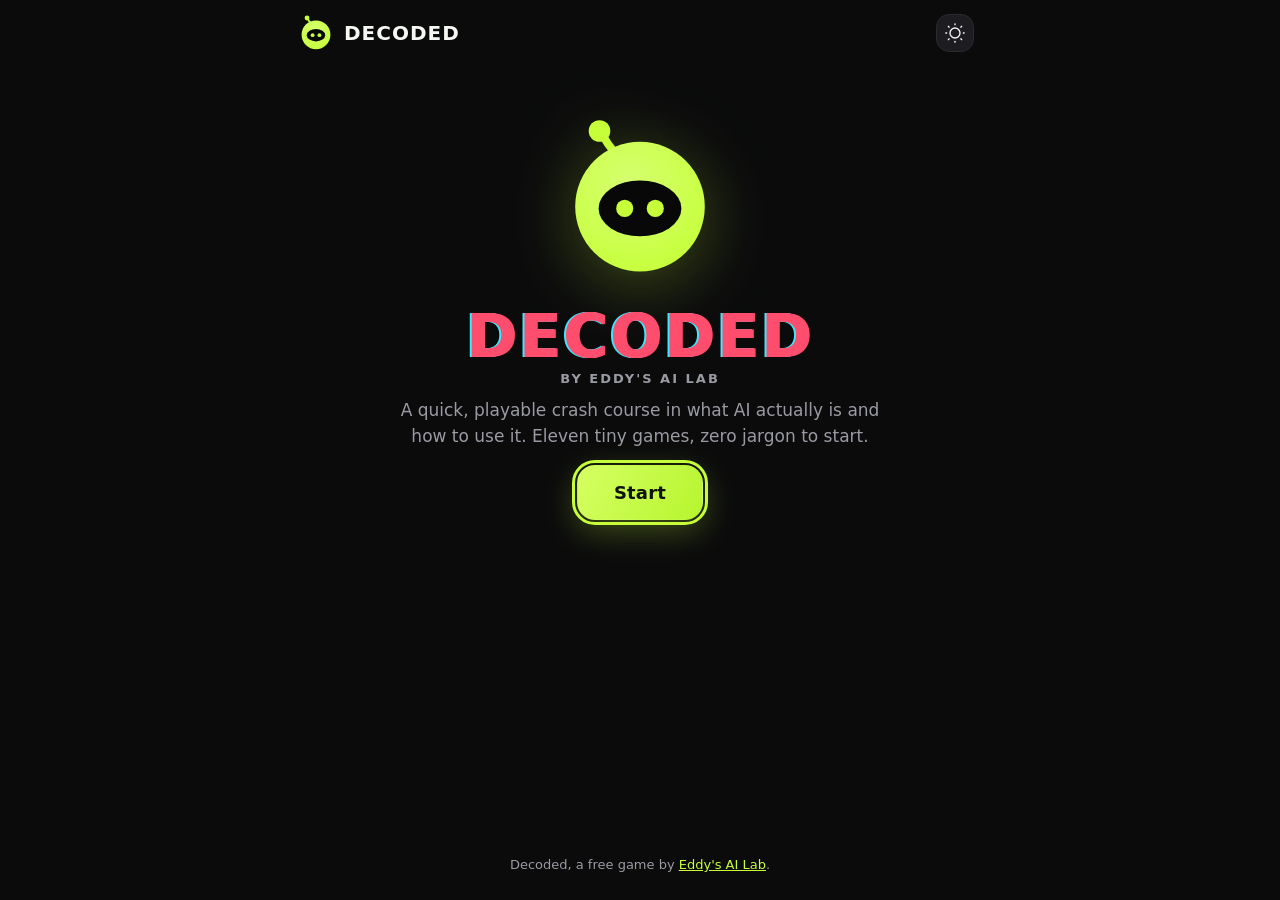
<file: index.html>
<!DOCTYPE html>
<html lang="en">
<head>
<meta charset="utf-8">
<title>Decoded, by Eddy's AI Lab</title>
<meta http-equiv="refresh" content="0; url=./decoded.html">
<link rel="canonical" href="./decoded.html">
</head>
<body>
<p>Loading Decoded. If it does not open, <a href="./decoded.html">tap here to play</a>.</p>
</body>
</html>
</file>
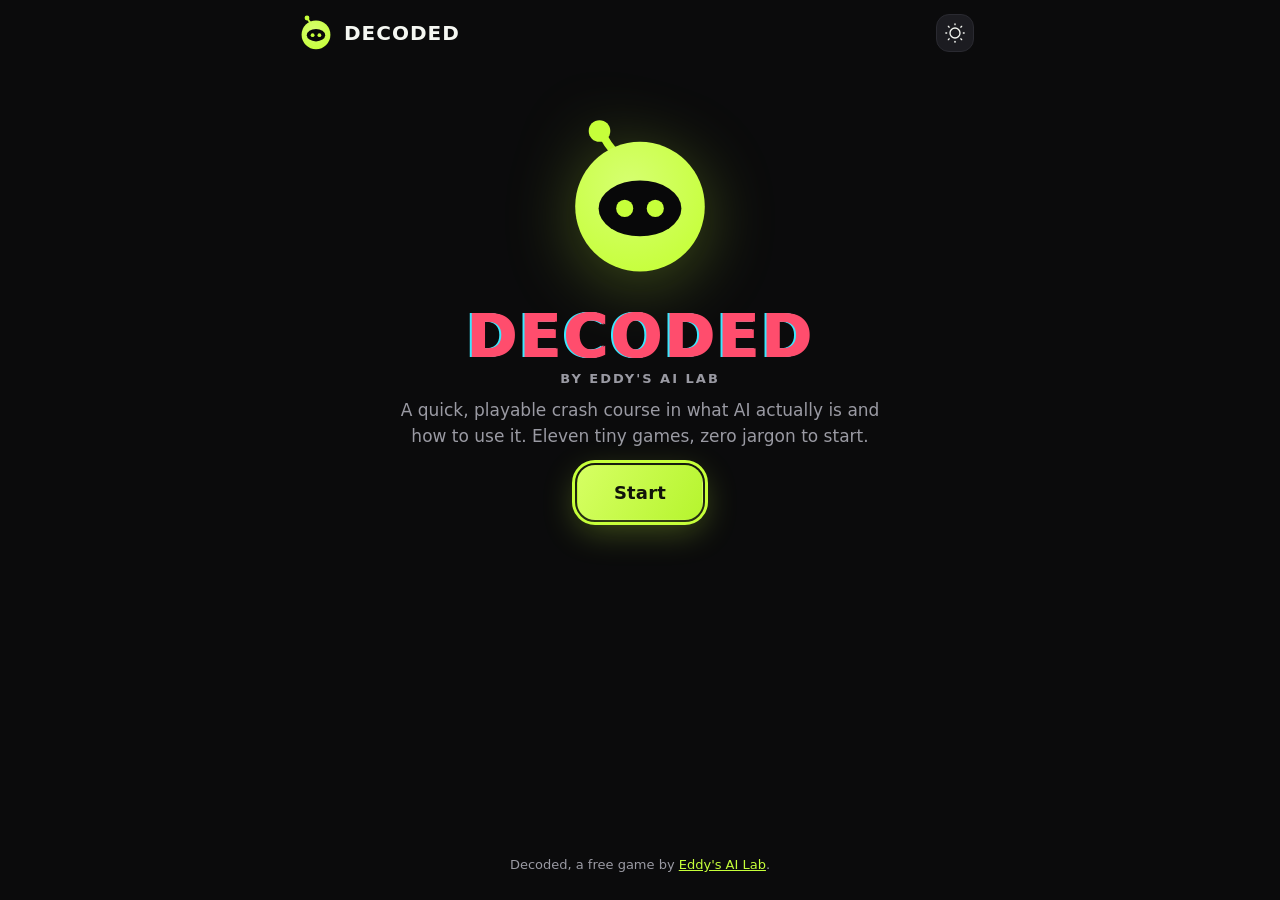
<file: decoded.html>
<!DOCTYPE html>
<html lang="en">
<head>
<meta charset="UTF-8" />
<meta name="viewport" content="width=device-width, initial-scale=1.0, viewport-fit=cover" />
<title>Decoded, by Eddy&#39;s AI Lab</title>
<meta name="description" content="Decoded is a free, playable crash course in AI. Eleven quick mini-games that teach a total beginner what AI is and how to use it. By Eddy&#39;s AI Lab." />
<meta name="theme-color" content="#0B0B0C" />
<!-- Standalone single-file build. Generated from the source in css/ and js/.
     Edit the source files, not this one. Rebuild with: npm run build (see README). -->
<style>
/* ============================================================================
   DECODED - STYLES
   ----------------------------------------------------------------------------
   Brand tokens live at the top in :root. Change those to rebrand the whole game.
   ============================================================================ */

:root {
  /* Brand colors */
  --bg: #0B0B0C;
  --panel: #141417;
  --panel-2: #1C1C21;
  --border: #2A2A31;
  --green: #C6FF3A;
  --green-dim: #8FBE1F;
  --cyan: #3AE8FF;
  --text: #F5F7F2;
  --muted: #9A9AA3;
  --red: #FF5C5C;
  --amber: #FFB13A;

  --radius: 16px;
  --radius-sm: 10px;
  --maxw: 720px;
  --font: "Inter", system-ui, -apple-system, "Segoe UI", Roboto, Helvetica, Arial, sans-serif;
}

* { box-sizing: border-box; }

html, body {
  margin: 0;
  padding: 0;
  background: var(--bg);
  color: var(--text);
  font-family: var(--font);
  -webkit-font-smoothing: antialiased;
  min-height: 100%;
}

body {
  display: flex;
  flex-direction: column;
  min-height: 100vh;
  overflow-x: hidden;
}

a { color: var(--green); }

/* ------------------------- Moving-code background ------------------------- */
#bg-code {
  position: fixed;
  inset: 0;
  z-index: 0;
  overflow: hidden;
  pointer-events: none;
}
.bg-line {
  position: absolute;
  bottom: -40px;
  color: var(--green);
  opacity: 0.05;
  font-family: "SFMono-Regular", Consolas, "Liberation Mono", Menlo, monospace;
  white-space: nowrap;
  animation-name: drift;
  animation-timing-function: linear;
  animation-iteration-count: infinite;
}
@keyframes drift {
  from { transform: translateY(0); }
  to   { transform: translateY(-115vh); }
}

/* -------------------------------- Layout --------------------------------- */
.topbar {
  position: relative;
  z-index: 5;
  display: flex;
  align-items: center;
  justify-content: space-between;
  gap: 12px;
  padding: 12px 16px;
  max-width: var(--maxw);
  margin: 0 auto;
  width: 100%;
}
.brandbar { display: flex; align-items: center; }
.brand {
  display: inline-flex;
  align-items: center;
  gap: 8px;
  text-decoration: none;
  color: var(--text);
}
.brand-mascot { display: inline-flex; width: 40px; }
.brand-word { font-weight: 800; letter-spacing: 1px; font-size: 20px; }

.hud { display: flex; align-items: center; gap: 8px; }
.hud-item {
  background: var(--panel-2);
  border: 1px solid var(--border);
  border-radius: 999px;
  padding: 5px 11px;
  font-size: 14px;
  font-weight: 700;
  white-space: nowrap;
}
.hud-item.flame { color: var(--amber); border-color: var(--amber); }

.screen {
  position: relative;
  z-index: 1;
  flex: 1;
  width: 100%;
  max-width: var(--maxw);
  margin: 0 auto;
  padding: 8px 16px 40px;
}

.sitefoot {
  position: relative;
  z-index: 1;
  text-align: center;
  color: var(--muted);
  font-size: 13px;
  padding: 20px 16px 28px;
}

/* ------------------------------- Buttons --------------------------------- */
.btn {
  display: inline-flex;
  align-items: center;
  justify-content: center;
  gap: 8px;
  border: 1px solid var(--border);
  background: var(--panel-2);
  color: var(--text);
  font-family: inherit;
  font-weight: 700;
  font-size: 16px;
  padding: 13px 20px;
  border-radius: var(--radius-sm);
  cursor: pointer;
  transition: transform .12s ease, background .15s ease, border-color .15s ease, box-shadow .15s ease;
}
.btn:hover { transform: translateY(-1px); }
.btn:active { transform: translateY(0); }
.btn.primary {
  background: var(--green);
  color: #10130A;
  border-color: var(--green);
  box-shadow: 0 6px 20px rgba(198, 255, 58, 0.18);
}
.btn.primary:hover { background: #d4ff5e; }
.btn.ghost { background: transparent; }
.btn.danger { background: transparent; color: var(--red); border-color: var(--red); }
.btn.big { font-size: 18px; padding: 15px 34px; margin-top: 8px; }
.btn:disabled { opacity: 0.45; cursor: not-allowed; transform: none; box-shadow: none; }

.link-btn {
  background: none;
  border: none;
  color: var(--muted);
  font-family: inherit;
  font-size: 15px;
  font-weight: 600;
  cursor: pointer;
  padding: 6px 4px;
  text-decoration: underline;
  text-underline-offset: 3px;
}
.link-btn:hover { color: var(--text); }

/* Focus visibility for keyboard users */
:focus-visible {
  outline: 3px solid var(--green);
  outline-offset: 2px;
  border-radius: 6px;
}

/* -------------------------------- Cards ---------------------------------- */
.card {
  background: var(--panel);
  border: 1px solid var(--border);
  border-radius: var(--radius);
  padding: 20px;
  margin: 14px 0;
}

.screen-center {
  text-align: center;
  display: flex;
  flex-direction: column;
  align-items: center;
  padding: 24px 8px 8px;
}
.screen-pad { padding-top: 8px; }
.screen-title { font-size: 26px; margin: 8px 0 4px; }
.screen-sub { color: var(--muted); margin: 0 0 18px; }
.lead { color: var(--muted); font-size: 17px; max-width: 30em; margin: 12px auto 8px; line-height: 1.5; }

/* ------------------------------- Mascot ---------------------------------- */
.dc-mascot { display: block; }
.hero-mascot { margin: 6px auto 2px; }
.wordmark { font-size: 52px; font-weight: 800; letter-spacing: 3px; margin: 6px 0 0; }
.wordmark-sub { color: var(--muted); font-weight: 700; letter-spacing: 2px; font-size: 13px; }

/* Glitch effect on the DECODED wordmark (landing screen). Two color-split
   copies flicker and shift over the base text, like a broken signal. */
.wordmark.glitch { position: relative; animation: glitch-jitter 3.2s steps(2) infinite; }
.wordmark.glitch::before,
.wordmark.glitch::after {
  content: attr(data-text);
  position: absolute;
  top: 0; left: 0; right: 0;
  text-align: center;
  letter-spacing: inherit;
  overflow: hidden;
  pointer-events: none;
}
.wordmark.glitch::before {
  color: var(--cyan);
  text-shadow: -2px 0 var(--cyan);
  animation: glitch-slice-1 2.6s infinite linear alternate-reverse;
}
.wordmark.glitch::after {
  color: #FF4D6D;
  text-shadow: 2px 0 #FF4D6D;
  animation: glitch-slice-2 3.4s infinite linear alternate-reverse;
}
@keyframes glitch-jitter {
  0%, 92%, 100% { transform: translate(0, 0); }
  93% { transform: translate(-2px, 1px); }
  95% { transform: translate(2px, -1px); }
  97% { transform: translate(-1px, 0); }
}
@keyframes glitch-slice-1 {
  0%   { clip-path: inset(0 0 82% 0); transform: translate(-3px, -1px); }
  15%  { clip-path: inset(38% 0 40% 0); transform: translate(3px, 1px); }
  30%  { clip-path: inset(70% 0 8% 0);  transform: translate(-2px, 0); }
  45%  { clip-path: inset(12% 0 68% 0); transform: translate(2px, -1px); }
  60%  { clip-path: inset(52% 0 30% 0); transform: translate(-3px, 1px); }
  75%  { clip-path: inset(24% 0 60% 0); transform: translate(1px, 0); }
  100% { clip-path: inset(80% 0 4% 0);  transform: translate(-2px, 1px); }
}
@keyframes glitch-slice-2 {
  0%   { clip-path: inset(66% 0 12% 0); transform: translate(3px, 1px); }
  15%  { clip-path: inset(18% 0 62% 0); transform: translate(-3px, -1px); }
  30%  { clip-path: inset(46% 0 34% 0); transform: translate(2px, 1px); }
  45%  { clip-path: inset(80% 0 6% 0);  transform: translate(-2px, 0); }
  60%  { clip-path: inset(30% 0 54% 0); transform: translate(3px, -1px); }
  75%  { clip-path: inset(60% 0 22% 0); transform: translate(-1px, 1px); }
  100% { clip-path: inset(8% 0 78% 0);  transform: translate(2px, 0); }
}

/* Animations: bob (head), look (eyes shift), blink (eyes squash) */
.dc-bob { animation: bob 3.4s ease-in-out infinite; transform-box: view-box; transform-origin: center; }
.dc-eyes { animation: look 5s ease-in-out infinite; transform-box: view-box; transform-origin: center; }
.dc-eye { animation: blink 4.2s ease-in-out infinite; transform-box: fill-box; transform-origin: center; }
@keyframes bob {
  0%, 100% { transform: translateY(0); }
  50% { transform: translateY(-6px); }
}
@keyframes look {
  0%, 18% { transform: translate(0, 0); }
  25%, 38% { transform: translate(5px, -2px); }
  45%, 58% { transform: translate(-5px, 1px); }
  65%, 78% { transform: translate(0, 3px); }
  85%, 100% { transform: translate(0, 0); }
}
@keyframes blink {
  0%, 92%, 100% { transform: scaleY(1); }
  95% { transform: scaleY(0.12); }
}

/* ---------------------------- Guide picker ------------------------------- */
.guide-cards {
  display: grid;
  grid-template-columns: 1fr 1fr;
  gap: 14px;
  margin-bottom: 20px;
}
.guide-card {
  background: var(--panel);
  border: 2px solid var(--border);
  border-radius: var(--radius);
  padding: 18px 14px;
  cursor: pointer;
  text-align: center;
  color: var(--text);
  font-family: inherit;
  transition: border-color .15s ease, transform .12s ease, background .15s ease;
}
.guide-card:hover { transform: translateY(-2px); }
.guide-card.selected { border-color: var(--green); background: var(--panel-2); }
.guide-mascot { min-height: 140px; display: flex; align-items: center; justify-content: center; }
.guide-name { font-size: 22px; font-weight: 800; margin-top: 6px; }
.guide-pers { color: var(--muted); font-size: 14px; margin-top: 4px; line-height: 1.4; }

/* ------------------------------ Home map --------------------------------- */
.home-hero {
  display: flex;
  align-items: center;
  gap: 12px;
  background: var(--panel);
  border: 1px solid var(--border);
  border-radius: var(--radius);
  padding: 14px;
  margin: 8px 0 14px;
}
.hero-mascot.small { flex: 0 0 auto; width: 100px; }
.speech {
  position: relative;
  background: var(--panel-2);
  border: 1px solid var(--border);
  border-left: 3px solid var(--gc, var(--green));
  border-radius: 12px;
  padding: 12px 14px;
  font-size: 15px;
  line-height: 1.45;
}

.xp-panel { background: var(--panel); border: 1px solid var(--border); border-radius: var(--radius); padding: 14px; }
.xp-top { display: flex; align-items: center; justify-content: space-between; margin-bottom: 10px; gap: 8px; }
.rank-pill {
  background: var(--panel-2);
  border: 1px solid var(--gc, var(--green));
  color: var(--gc, var(--green));
  border-radius: 999px;
  padding: 4px 12px;
  font-weight: 800;
  font-size: 14px;
  letter-spacing: 0.5px;
}
.xp-score { color: var(--muted); font-size: 14px; font-weight: 700; }

.meter-track { background: var(--panel-2); border: 1px solid var(--border); border-radius: 999px; height: 14px; overflow: hidden; }
.meter-fill {
  display: block;
  height: 100%;
  background: linear-gradient(90deg, var(--green-dim), var(--green));
  border-radius: 999px;
  transition: width .6s cubic-bezier(.2,.8,.2,1);
}

.home-bar { display: flex; align-items: center; justify-content: space-between; gap: 10px; margin: 14px 0; }

.chapter-title { font-size: 14px; letter-spacing: 1px; text-transform: uppercase; color: var(--muted); margin: 20px 0 8px; }
.level-list { display: flex; flex-direction: column; gap: 10px; }
.level-row {
  display: flex;
  align-items: center;
  gap: 12px;
  width: 100%;
  text-align: left;
  background: var(--panel);
  border: 1px solid var(--border);
  border-radius: var(--radius-sm);
  padding: 12px 14px;
  color: var(--text);
  font-family: inherit;
  cursor: pointer;
  transition: transform .12s ease, border-color .15s ease, background .15s ease;
}
.level-row.open:hover { transform: translateY(-2px); border-color: var(--green); }
.level-row.locked { opacity: 0.5; cursor: not-allowed; }
.level-row.done { border-color: var(--green-dim); }
.lv-num {
  flex: 0 0 auto;
  width: 34px; height: 34px;
  display: flex; align-items: center; justify-content: center;
  background: var(--panel-2);
  border: 1px solid var(--border);
  border-radius: 8px;
  font-weight: 800;
}
.level-row.done .lv-num { background: var(--green); color: #10130A; border-color: var(--green); }
.lv-main { flex: 1; display: flex; flex-direction: column; min-width: 0; }
.lv-title { font-weight: 700; font-size: 16px; }
.lv-tag { color: var(--muted); font-size: 13px; }
.lv-state { flex: 0 0 auto; font-size: 13px; font-weight: 700; color: var(--muted); white-space: nowrap; }
.level-row.open .lv-state { color: var(--green); }
.level-row.done .lv-state { color: var(--green-dim); }

/* ------------------------------- Level ----------------------------------- */
.level-top { display: flex; align-items: center; justify-content: space-between; gap: 10px; margin-bottom: 6px; }
.level-counter { color: var(--muted); font-size: 14px; font-weight: 700; }
.level-title { font-size: 24px; margin: 4px 0 12px; }
.guide-line { display: flex; align-items: center; gap: 10px; margin-bottom: 12px; }
.gl-mascot { flex: 0 0 auto; width: 44px; }
.gl-text {
  background: var(--panel-2);
  border: 1px solid var(--border);
  border-left: 3px solid var(--gc, var(--green));
  border-radius: 10px;
  padding: 10px 12px;
  font-size: 15px;
  line-height: 1.4;
}
.howto {
  background: rgba(198, 255, 58, 0.10);
  border: 1px solid var(--green-dim);
  color: var(--text);
  border-radius: var(--radius-sm);
  padding: 12px 14px;
  font-weight: 600;
  font-size: 15px;
  margin-bottom: 14px;
}

/* ------------------------------- Quiz ------------------------------------ */
.quiz-count { color: var(--muted); font-size: 13px; font-weight: 700; letter-spacing: 0.5px; text-transform: uppercase; margin-bottom: 12px; }
.quiz-prompt { font-size: 20px; font-weight: 700; line-height: 1.4; margin-bottom: 16px; display: flex; flex-direction: column; align-items: center; gap: 8px; text-align: center; }
.big-icon { line-height: 0; color: var(--green); display: inline-flex; }
.prompt-label { font-size: 20px; }
.statement { font-size: 20px; font-weight: 700; line-height: 1.4; text-align: center; }

.options { display: grid; gap: 10px; }
.options.word-options { grid-template-columns: 1fr 1fr; }
.option-btn {
  display: flex;
  align-items: center;
  gap: 10px;
  width: 100%;
  background: var(--panel-2);
  border: 1px solid var(--border);
  border-radius: var(--radius-sm);
  padding: 14px 16px;
  color: var(--text);
  font-family: inherit;
  font-size: 16px;
  font-weight: 600;
  cursor: pointer;
  transition: transform .1s ease, border-color .15s ease, background .15s ease;
}
.option-btn:hover:not(:disabled) { border-color: var(--green); transform: translateY(-1px); }
.option-btn:disabled { cursor: default; }
.option-btn.correct { border-color: var(--green); background: rgba(198,255,58,0.14); }
.option-btn.wrong { border-color: var(--red); background: rgba(255,92,92,0.14); }
.word-btn { justify-content: center; font-size: 18px; }
.opt-icon { display: inline-flex; color: var(--green); flex: 0 0 auto; }
.opt-icon .ic { width: 22px; height: 22px; }

.feedback { margin-top: 14px; }
.feedback.show { animation: popIn .25s ease; }
.fb-head { font-weight: 800; font-size: 16px; margin-bottom: 4px; }
.feedback.good .fb-head { color: var(--green); }
.feedback.bad .fb-head { color: var(--red); }
.fb-why { color: var(--muted); font-size: 15px; line-height: 1.45; }
.next-btn { margin-top: 14px; width: 100%; }

/* Probability bars (level 3) */
.prob-bars { margin-top: 14px; display: flex; flex-direction: column; gap: 8px; }
.prob-row { display: grid; grid-template-columns: 84px 1fr 46px; align-items: center; gap: 8px; font-size: 14px; }
.prob-word { font-weight: 700; }
.prob-row.top .prob-word { color: var(--green); }
.prob-track { background: var(--panel-2); border: 1px solid var(--border); border-radius: 999px; height: 14px; overflow: hidden; }
.prob-fill { display: block; height: 100%; background: var(--green-dim); border-radius: 999px; transition: width .6s ease; }
.prob-row.top .prob-fill { background: var(--green); }
.prob-pct { text-align: right; color: var(--muted); font-weight: 700; }
.blank { color: var(--green); border-bottom: 2px dashed var(--green); padding: 0 6px; }

/* Train model test grid (level 2) */
.test-grid { display: grid; grid-template-columns: 1fr 1fr; gap: 10px; margin: 6px 0; }
.test-cell { display: flex; flex-direction: column; align-items: center; gap: 4px; background: var(--panel-2); border: 1px solid var(--border); border-radius: var(--radius-sm); padding: 12px; }
.test-cell.good { border-color: var(--green); }
.test-cell.bad { border-color: var(--red); }
.test-pred { font-size: 13px; color: var(--muted); text-align: center; }
.test-mark { font-size: 20px; }

/* Prompt upgrade (level 5) */
.prompt-preview {
  background: var(--panel-2);
  border: 1px solid var(--border);
  border-radius: var(--radius-sm);
  padding: 14px;
  font-family: "SFMono-Regular", Consolas, monospace;
  font-size: 14px;
  line-height: 1.6;
  min-height: 60px;
  margin-bottom: 14px;
}
.pp-base { display: block; color: var(--text); }
.pp-add { display: block; color: var(--green); animation: popIn .2s ease; }
.meter-wrap { margin-bottom: 14px; }
.meter-label { display: flex; justify-content: space-between; font-size: 13px; color: var(--muted); font-weight: 700; margin-bottom: 6px; }
.chips { display: flex; flex-wrap: wrap; gap: 10px; }
.chip {
  display: inline-flex; align-items: center; gap: 8px;
  background: var(--panel-2);
  border: 1px solid var(--border);
  border-radius: 999px;
  padding: 10px 14px;
  color: var(--text);
  font-family: inherit;
  font-size: 15px;
  font-weight: 600;
  cursor: pointer;
  transition: border-color .15s ease, background .15s ease, transform .1s ease;
}
.chip:hover { transform: translateY(-1px); border-color: var(--green); }
.chip.on { background: rgba(198,255,58,0.16); border-color: var(--green); color: var(--text); }

/* Agent tools (level 6) */
.goal-box { background: var(--panel-2); border: 1px solid var(--border); border-radius: var(--radius-sm); padding: 14px; font-size: 17px; font-weight: 600; margin-bottom: 14px; }
.tool-hint { color: var(--muted); font-size: 14px; margin-bottom: 10px; }
.tool-grid { display: grid; grid-template-columns: 1fr 1fr; gap: 10px; margin-bottom: 14px; }
.tool-btn {
  display: flex; flex-direction: column; align-items: center; gap: 6px;
  background: var(--panel-2);
  border: 1px solid var(--border);
  border-radius: var(--radius-sm);
  padding: 16px;
  color: var(--text);
  font-family: inherit;
  font-size: 15px;
  font-weight: 700;
  cursor: pointer;
  transition: border-color .15s ease, background .15s ease, transform .1s ease;
}
.tool-btn:hover { transform: translateY(-1px); }
.tool-btn.on { border-color: var(--green); background: rgba(198,255,58,0.16); }
.tool-icon { display: inline-flex; color: var(--green); }
.run-btn { width: 100%; }
.agent-log { margin-top: 14px; display: flex; flex-direction: column; gap: 8px; }
.log-line { font-family: "SFMono-Regular", Consolas, monospace; font-size: 14px; padding: 10px 12px; border-radius: 8px; border: 1px solid var(--border); background: var(--panel-2); }
.log-line.ok { border-color: var(--green-dim); }
.log-line.stall { border-color: var(--red); color: var(--red); }

/* Order steps (level 7) */
.order-hint { color: var(--muted); font-size: 14px; margin-bottom: 12px; }
.order-slots { list-style: none; margin: 0 0 14px; padding: 0; display: flex; flex-direction: column; gap: 8px; counter-reset: none; }
.order-slot {
  display: flex; align-items: center; gap: 10px;
  background: var(--panel-2);
  border: 1px dashed var(--border);
  border-radius: var(--radius-sm);
  padding: 12px 14px;
  min-height: 52px;
  font-size: 15px;
  font-weight: 600;
}
.order-slot.filled { border-style: solid; }
.order-slot.good { border-color: var(--green); background: rgba(198,255,58,0.12); }
.order-slot.bad { border-color: var(--red); background: rgba(255,92,92,0.12); }
.slot-num { flex: 0 0 auto; width: 26px; height: 26px; display: flex; align-items: center; justify-content: center; background: var(--panel); border: 1px solid var(--border); border-radius: 999px; font-weight: 800; font-size: 13px; }
.slot-empty { color: var(--muted); font-weight: 500; }
.order-pool { display: flex; flex-direction: column; gap: 8px; }
.step-chip {
  display: flex; align-items: center; gap: 10px;
  text-align: left;
  background: var(--panel);
  border: 1px solid var(--border);
  border-radius: var(--radius-sm);
  padding: 12px 14px;
  color: var(--text);
  font-family: inherit;
  font-size: 15px;
  font-weight: 600;
  cursor: pointer;
  transition: border-color .15s ease, transform .1s ease;
}
.step-chip:hover { border-color: var(--green); transform: translateY(-1px); }
.step-icon { display: inline-flex; color: var(--green); flex: 0 0 auto; }
.order-actions { margin-top: 12px; }

/* ------------------------------- Reveal ---------------------------------- */
.reveal-badge {
  display: inline-block;
  background: var(--green);
  color: #10130A;
  font-weight: 800;
  border-radius: 999px;
  padding: 6px 14px;
  font-size: 14px;
  margin: 6px 0;
}
.reveal-badge.fail { background: var(--red); color: #1A0A0A; }

/* Failed a level */
.fail-card { border-color: var(--red); background: linear-gradient(180deg, rgba(255,92,92,0.07), var(--panel)); }
.fail-title { display: flex; align-items: center; gap: 8px; font-size: 18px; font-weight: 800; margin-bottom: 8px; }
.fail-title .ui-ic { color: var(--red); }
.fail-body { color: var(--text); line-height: 1.55; font-size: 16px; margin: 0; }
.reveal-card .reveal-title { font-size: 18px; font-weight: 800; margin-bottom: 8px; }
.reveal-body { color: var(--text); line-height: 1.55; font-size: 16px; margin: 0; }
.concept-card { border-color: var(--green); background: linear-gradient(180deg, rgba(198,255,58,0.06), var(--panel)); }
.concept-tag { color: var(--green); font-weight: 800; font-size: 13px; letter-spacing: 0.5px; text-transform: uppercase; margin-bottom: 8px; }
.concept-term { font-size: 20px; font-weight: 800; margin-bottom: 6px; }
.concept-def { color: var(--muted); line-height: 1.5; font-size: 15px; }
.reveal-nav { display: flex; gap: 10px; margin-top: 16px; flex-wrap: wrap; }
.reveal-nav .btn { flex: 1; min-width: 140px; }

/* CTA (last level + certificate) */
.cta-card { border-color: var(--green); text-align: center; }
.cta-text { font-size: 18px; font-weight: 700; line-height: 1.5; margin: 4px 0 14px; }

/* ----------------------------- Certificate ------------------------------- */
.cert-card { text-align: center; border-color: var(--gc, var(--green)); background: linear-gradient(180deg, rgba(255,255,255,0.03), var(--panel)); }
.cert-mascot { margin-bottom: 4px; }
.cert-title { font-size: 30px; margin: 6px 0 16px; }
.cert-stats { display: grid; grid-template-columns: repeat(3, 1fr); gap: 10px; }
.cert-stat { background: var(--panel-2); border: 1px solid var(--border); border-radius: var(--radius-sm); padding: 12px 6px; }
.cs-num { display: block; font-size: 22px; font-weight: 800; color: var(--gc, var(--green)); }
.cs-lab { display: block; color: var(--muted); font-size: 12px; margin-top: 4px; }

.concept-pills { display: flex; flex-wrap: wrap; gap: 8px; margin-bottom: 6px; }
.concept-pill { background: var(--panel-2); border: 1px solid var(--border); border-radius: 999px; padding: 6px 12px; font-size: 13px; font-weight: 600; }

.concept-deck { display: flex; flex-direction: column; gap: 10px; margin-top: 8px; }
.mini-concept { margin: 0; }
.mini-concept .concept-term { font-size: 17px; }

.block-title { font-size: 18px; margin: 0 0 6px; }
.block-sub { color: var(--muted); font-size: 14px; margin: 0 0 12px; }

/* Share */
.share-preview { width: 100%; max-width: 340px; aspect-ratio: 1/1; display: block; margin: 6px auto 12px; border: 1px solid var(--border); border-radius: var(--radius-sm); background: var(--bg); }
.share-actions { display: flex; gap: 10px; }
.share-actions .btn { flex: 1; }

/* Email */
.email-form { display: flex; gap: 10px; flex-wrap: wrap; }
.email-input, .lb-initials-input {
  flex: 1; min-width: 180px;
  background: var(--panel-2);
  border: 1px solid var(--border);
  border-radius: var(--radius-sm);
  padding: 13px 14px;
  color: var(--text);
  font-family: inherit;
  font-size: 16px;
}
.email-input:focus, .lb-initials-input:focus { border-color: var(--green); outline: none; }
.email-msg { margin-top: 10px; font-size: 14px; font-weight: 600; }
.email-msg.good { color: var(--green); }
.email-msg.bad { color: var(--red); }

/* ---------------------------- Leaderboard -------------------------------- */
.lb-list { display: flex; flex-direction: column; gap: 8px; margin-bottom: 16px; }
.lb-row {
  display: grid;
  grid-template-columns: 44px 1fr auto;
  align-items: center;
  gap: 10px;
  background: var(--panel);
  border: 1px solid var(--border);
  border-radius: var(--radius-sm);
  padding: 12px 14px;
}
.lb-row.top { border-color: var(--green-dim); }
.lb-row.top-1 { border-color: var(--green); background: rgba(198,255,58,0.08); }
.lb-row.you { border-color: var(--cyan); }
.lb-rank { font-size: 18px; font-weight: 800; text-align: center; }
.lb-initials { font-weight: 700; }
.lb-score { font-weight: 800; color: var(--green); }
.lb-add { margin-top: 6px; }
.lb-form { display: flex; gap: 10px; margin-top: 8px; }
.lb-initials-input { text-transform: uppercase; letter-spacing: 3px; text-align: center; max-width: 120px; flex: 0 0 auto; }

/* ------------------------------ Animations ------------------------------- */
.fade-up { animation: fadeUp .35s ease both; }
@keyframes fadeUp { from { opacity: 0; transform: translateY(12px); } to { opacity: 1; transform: translateY(0); } }
.pop-in { animation: popIn .3s ease both; }
@keyframes popIn { from { opacity: 0; transform: scale(0.94); } to { opacity: 1; transform: scale(1); } }

/* Floating points burst */
.points-burst {
  position: fixed;
  z-index: 50;
  transform: translate(-50%, -50%);
  color: var(--green);
  font-weight: 800;
  font-size: 26px;
  pointer-events: none;
  text-shadow: 0 2px 10px rgba(0,0,0,0.5);
  animation: floatUp 1s ease-out forwards;
}
@keyframes floatUp {
  0% { opacity: 0; transform: translate(-50%, -40%) scale(0.8); }
  20% { opacity: 1; transform: translate(-50%, -70%) scale(1.1); }
  100% { opacity: 0; transform: translate(-50%, -140%) scale(1); }
}

/* Confetti */
.confetti-layer { position: fixed; inset: 0; z-index: 45; pointer-events: none; overflow: hidden; }
.confetti-bit { position: absolute; top: -20px; border-radius: 2px; animation-name: fall; animation-timing-function: linear; animation-iteration-count: 1; }
@keyframes fall {
  to { transform: translateY(110vh) rotate(540deg); opacity: 0.9; }
}

/* -------------------------- Responsive tweaks ---------------------------- */
@media (max-width: 480px) {
  .wordmark { font-size: 42px; }
  .guide-cards { gap: 10px; }
  .cert-stats { grid-template-columns: 1fr; }
  .cs-num { font-size: 20px; }
  .reveal-nav .btn { min-width: 120px; }
}

/* ------------------------------- Icons ----------------------------------- */
.ic { display: inline-block; vertical-align: -0.15em; }
/* Leading / trailing icon inside a button or label */
.ui-ic { display: inline-flex; align-items: center; }
.ui-ic .ic { width: 1.1em; height: 1.1em; }
.hud-item, .rank-pill, .lv-state, .concept-tag, .concept-term, .cs-lab,
.block-title, .assignment-tag, .reveal-title, .goal-box {
  display: inline-flex; align-items: center; gap: 7px;
}
.concept-term, .reveal-title, .block-title { display: flex; }
.cert-stat .cs-lab { justify-content: center; }
.lb-rank { display: inline-flex; align-items: center; justify-content: center; }
.lb-rank .ic { width: 20px; height: 20px; }
.btn .ui-ic .ic, .btn-ic .ic { width: 1.15em; height: 1.15em; }
.btn-ic { display: inline-flex; }
.chip-icon { display: inline-flex; color: var(--green); }
.chip-icon .ic { width: 18px; height: 18px; }
.goal-icon { display: inline-flex; color: var(--green); }
.howto-ic { display: inline-flex; color: var(--green-dim); vertical-align: middle; margin-right: 4px; }
.howto-ic .ic { width: 18px; height: 18px; }
.fb-mark { display: inline-flex; vertical-align: -0.2em; }
.fb-mark .ic { width: 20px; height: 20px; }
.feedback.good .fb-mark { color: var(--green); }
.feedback.bad .fb-mark { color: var(--red); }
.log-mark { display: inline-flex; vertical-align: -0.2em; margin-right: 6px; }
.log-line.ok .log-mark { color: var(--green); }
.log-line.stall .log-mark { color: var(--red); }
.you-pick { color: var(--green); font-weight: 700; font-size: 12px; text-transform: uppercase; letter-spacing: 0.5px; margin-left: 4px; }
.rank-pill .ic { width: 16px; height: 16px; }

/* Concept/content icon accents */
.big-icon .ic { width: auto; height: auto; }
.concept-card .concept-term { color: var(--text); }
.concept-card .concept-term .ic { color: var(--green); }
.concept-tag .ic { color: var(--green); }

/* ---------------------------- Assignment card ---------------------------- */
.assignment-card { border-color: var(--amber); background: linear-gradient(180deg, rgba(255,177,58,0.06), var(--panel)); }
.assignment-tag { color: var(--amber); font-weight: 800; font-size: 13px; letter-spacing: 0.5px; text-transform: uppercase; margin-bottom: 8px; }
.assignment-tag .ic { color: var(--amber); }
.assignment-body { color: var(--text); line-height: 1.55; font-size: 16px; margin: 0; }

/* ------------------------------- Sign in --------------------------------- */
.auth-btn-wrap { display: flex; justify-content: center; min-height: 48px; margin: 8px 0 6px; }
.auth-loading { color: var(--muted); font-size: 14px; padding: 12px 0; }
.auth-note { color: var(--muted); font-size: 13px; max-width: 30em; margin: 6px auto 0; line-height: 1.5; }
.auth-error {
  color: var(--amber);
  background: rgba(255, 177, 58, 0.08);
  border: 1px solid var(--amber);
  border-radius: var(--radius-sm);
  padding: 12px 14px;
  font-size: 14px;
  max-width: 30em;
  line-height: 1.5;
}

/* ---------------------------- Account chip ------------------------------- */
.account { display: flex; align-items: center; }
.account[hidden] { display: none; }
.account-chip {
  display: inline-flex;
  align-items: center;
  gap: 8px;
  background: var(--panel-2);
  border: 1px solid var(--border);
  border-radius: 999px;
  padding: 4px 12px 4px 4px;
  color: var(--text);
  font-family: inherit;
  font-weight: 700;
  font-size: 14px;
  cursor: pointer;
  transition: border-color .15s ease, transform .12s ease;
}
.account-chip:hover { border-color: var(--green); transform: translateY(-1px); }
.account-avatar {
  width: 28px; height: 28px;
  border-radius: 999px;
  object-fit: cover;
  flex: 0 0 auto;
}
.account-initial {
  display: inline-flex; align-items: center; justify-content: center;
  background: var(--grad, var(--green));
  color: #0B0B0C;
  font-weight: 800;
}
.account-name { max-width: 90px; overflow: hidden; text-overflow: ellipsis; white-space: nowrap; }
@media (max-width: 520px) {
  .account-name { display: none; }
  .account-chip { padding: 4px; }
}

/* ----------------------------- Theme toggle ------------------------------ */
.topright { display: flex; align-items: center; gap: 10px; }
.theme-toggle {
  display: inline-flex; align-items: center; justify-content: center;
  width: 38px; height: 38px;
  background: var(--panel-2);
  border: 1px solid var(--border);
  border-radius: 10px;
  color: var(--text);
  cursor: pointer;
  transition: border-color .15s ease, transform .12s ease;
}
.theme-toggle:hover { transform: translateY(-1px); border-color: var(--green); }
.theme-toggle .ic { width: 20px; height: 20px; }

/* ------------------------------ Light theme ------------------------------ */
:root[data-theme="light"] {
  --bg: #F4F6EF;
  --panel: #FFFFFF;
  --panel-2: #F1F3EC;
  --border: #DBDED3;
  --text: #14160F;
  --muted: #5C6053;
}
/* Neon green is kept for fills and buttons; green TEXT and icons get a deeper
   green so they stay readable on the light background. */
:root[data-theme="light"] .lv-state,
:root[data-theme="light"] .level-row.open .lv-state,
:root[data-theme="light"] .concept-tag,
:root[data-theme="light"] .concept-tag .ic,
:root[data-theme="light"] .concept-card .concept-term .ic,
:root[data-theme="light"] .pp-add,
:root[data-theme="light"] .prob-row.top .prob-word,
:root[data-theme="light"] .lb-score,
:root[data-theme="light"] .email-msg.good,
:root[data-theme="light"] .feedback.good .fb-head,
:root[data-theme="light"] .feedback.good .fb-mark,
:root[data-theme="light"] .log-line.ok .log-mark,
:root[data-theme="light"] .you-pick,
:root[data-theme="light"] .big-icon,
:root[data-theme="light"] .opt-icon,
:root[data-theme="light"] .tool-icon,
:root[data-theme="light"] .step-icon,
:root[data-theme="light"] .goal-icon,
:root[data-theme="light"] .chip-icon,
:root[data-theme="light"] .hud-item .ic {
  color: #4d7a00;
}
:root[data-theme="light"] .howto { color: var(--text); }
:root[data-theme="light"] .hud-item.flame { color: #b06f00; border-color: var(--amber); }
:root[data-theme="light"] .bg-line { opacity: 0.06; color: #4d7a00; }
:root[data-theme="light"] .btn.primary { box-shadow: 0 6px 18px rgba(143, 190, 31, 0.28); }
:root[data-theme="light"] .points-burst { color: #4d7a00; }

/* ============================================================================
   YOUTHFUL REFRESH
   ----------------------------------------------------------------------------
   A more energetic, playful layer on top of the base system: rounder shapes,
   a green-to-cyan signature gradient, soft glows, and bouncier motion.
   Defined last so it wins the cascade for shared selectors.
   ============================================================================ */
:root {
  --radius: 22px;
  --radius-sm: 15px;
  --grad: linear-gradient(120deg, var(--green) 0%, var(--cyan) 100%);
  --grad-soft: linear-gradient(120deg, #D6FF63 0%, #B6F52E 100%);
  --glow-green: 0 10px 34px rgba(198, 255, 58, 0.30);
  --glow-cyan: 0 10px 34px rgba(58, 232, 255, 0.28);
  --bounce: cubic-bezier(0.34, 1.56, 0.64, 1);
}

/* Buttons: chunkier, springier, glowing primaries */
.btn {
  font-weight: 800;
  letter-spacing: 0.2px;
  padding: 14px 22px;
  transition: transform 0.18s var(--bounce), background 0.15s ease, box-shadow 0.2s ease, border-color 0.15s ease;
}
.btn:hover { transform: translateY(-2px); }
.btn:active { transform: translateY(0) scale(0.96); }
.btn.big { padding: 16px 36px; border-radius: 18px; }
.btn.primary {
  background: var(--grad-soft);
  color: #10130A;
  border: 1px solid transparent;
  box-shadow: var(--glow-green);
}
.btn.primary:hover {
  background: linear-gradient(120deg, #E2FF82 0%, #C6FF3A 100%);
  box-shadow: 0 12px 40px rgba(198, 255, 58, 0.42);
}

/* Cards and panels: softer, friendlier corners */
.home-hero, .xp-panel { border-radius: var(--radius); }

/* Hero mascot gets an ambient glow */
.hero-mascot { filter: drop-shadow(0 12px 34px rgba(198, 255, 58, 0.28)); }
.wordmark { font-size: 60px; }

/* HUD + toggle: rounder pills */
.hud-item { border-radius: 999px; font-weight: 800; border-width: 1.5px; }
.theme-toggle { border-radius: 13px; }
.theme-toggle:hover { box-shadow: var(--glow-green); }

/* XP / progress: gradient fill with a moving shimmer */
.meter-track { height: 16px; }
.meter-fill { background: var(--grad); position: relative; overflow: hidden; }
.meter-fill::after {
  content: "";
  position: absolute; inset: 0;
  background: linear-gradient(90deg, transparent, rgba(255, 255, 255, 0.45), transparent);
  transform: translateX(-100%);
  animation: shimmer 2.6s ease-in-out infinite;
}
@keyframes shimmer { 0% { transform: translateX(-100%); } 60%, 100% { transform: translateX(100%); } }
.rank-pill { border-width: 2px; font-weight: 800; }

/* Level rows: lift and glow, gradient badge when done */
.level-row { border-radius: 18px; }
.level-row.open:hover { transform: translateY(-3px); border-color: var(--green); box-shadow: var(--glow-green); }
.lv-num { border-radius: 12px; font-weight: 900; }
.level-row.done .lv-num { background: var(--grad); color: #0B0B0C; border-color: transparent; }

/* Options, chips, tools, steps: bouncy press */
.option-btn, .chip, .tool-btn, .step-chip, .word-btn { border-radius: 15px; }
.option-btn:hover:not(:disabled) { transform: translateY(-2px); box-shadow: var(--glow-green); }
.chip:hover, .tool-btn:hover, .step-chip:hover { transform: translateY(-2px); }
.option-btn:active:not(:disabled), .chip:active, .tool-btn:active, .step-chip:active { transform: scale(0.97); }

/* Guide picker: playful hover */
.guide-card:hover { transform: translateY(-4px) scale(1.02); box-shadow: var(--glow-green); }
.guide-card.selected { box-shadow: var(--glow-green); }

/* Badges: the win badge goes full gradient (the fail badge stays red) */
.reveal-badge { background: var(--grad); }

/* How-to callout: a touch brighter */
.howto { border-radius: 16px; }

/* Feedback and points get a springier entrance */
@keyframes popIn {
  0% { opacity: 0; transform: scale(0.9); }
  60% { opacity: 1; transform: scale(1.04); }
  100% { transform: scale(1); }
}
.points-burst { font-size: 30px; }

/* Concept + assignment cards: rounder */
.concept-pill { border-radius: 999px; font-weight: 700; }

/* Certificate stat tiles pop a bit more */
.cert-stat { border-radius: 16px; }
.cs-num { letter-spacing: 0.3px; }

/* Leaderboard rows */
.lb-row { border-radius: 16px; }
.lb-row.top-1 { box-shadow: var(--glow-green); }

/* --------------------------- Reduced motion ------------------------------ */
@media (prefers-reduced-motion: reduce) {
  .dc-bob, .dc-eyes, .dc-eye { animation: none !important; }
  .bg-line { display: none; }
  .wordmark.glitch { animation: none !important; }
  .wordmark.glitch::before, .wordmark.glitch::after { display: none; }
  .fade-up, .pop-in, .points-burst, .confetti-bit { animation: none !important; }
  .points-burst { opacity: 1; }
  .btn:hover, .option-btn:hover, .chip:hover, .tool-btn:hover, .step-chip:hover, .level-row.open:hover, .guide-card:hover { transform: none; }
  .meter-fill, .prob-fill { transition: none; }
  .meter-fill::after { display: none; }
}
</style>
</head>
<body>
<div id="bg-code" aria-hidden="true"></div>
<header class="topbar">
  <div id="brandbar" class="brandbar"></div>
  <div class="topright">
    <div id="account" class="account"></div>
    <button id="theme-toggle" class="theme-toggle" type="button" aria-label="Switch color theme"></button>
    <div id="hud" class="hud" hidden aria-label="Your progress"></div>
  </div>
</header>
<main id="screen" class="screen" role="main"></main>
<footer class="sitefoot"><span>Decoded, a free game by <a href="https://www.eddysailab.com" target="_blank" rel="noopener">Eddy&#39;s AI Lab</a>.</span></footer>
<script>
/* ============================================================================
   DECODED - CONFIG
   ----------------------------------------------------------------------------
   This is the ONE file a non-technical owner will edit most often for setup.
   Everything below is plain text you can safely change. Keep the quotes.
   ============================================================================ */

window.DECODED = window.DECODED || {};

DECODED.config = {

  /* --------------------------------------------------------------------------
     EMAIL CAPTURE ENDPOINT
     --------------------------------------------------------------------------
     Leave this as "" (empty) and emails are only saved in the player's browser.
     To collect emails for real, paste a form endpoint URL between the quotes.

     Where to get one (all free tiers work):
       - Formspree:  make a form, copy the URL that looks like
                     https://formspree.io/f/abcdwxyz
       - ConvertKit / Mailchimp: use their "custom form action" / API URL.

     When set, Decoded sends { email, score, rank } to this URL on signup.
  -------------------------------------------------------------------------- */
  FORM_ENDPOINT: "",

  /* --------------------------------------------------------------------------
     YOUR SITE URL (used on the CTA button and the shareable image card)
  -------------------------------------------------------------------------- */
  SITE_URL: "https://www.eddysailab.com",
  SITE_URL_LABEL: "www.eddysailab.com",

  /* --------------------------------------------------------------------------
     GOOGLE SIGN-IN (require players to sign in with Google before playing)
     --------------------------------------------------------------------------
     Leave GOOGLE_CLIENT_ID as "" and the game plays with no sign-in (the
     default). Paste your Google OAuth Client ID here and players must sign in
     with Google to play.

     How to get a Client ID (free, about 5 minutes):
       1. Go to https://console.cloud.google.com and create a project.
       2. APIs and Services  ->  Credentials  ->  Create credentials
          ->  OAuth client ID  ->  Web application.
       3. Under "Authorized JavaScript origins" add the exact web address where
          this game will live, for example https://www.eddysailab.com
          (add http://localhost:3210 too if you want to test locally).
       4. Copy the Client ID (it ends in .apps.googleusercontent.com) and paste
          it between the quotes below.

     Notes:
       - This requires an internet connection and does not work offline.
       - Sign-in identifies the player in their browser. It is not a secured
          server account yet. See the "future developer" notes in the README for
          how to add real, server-verified accounts later.
  -------------------------------------------------------------------------- */
  GOOGLE_CLIENT_ID: "",
  REQUIRE_SIGN_IN: true, // when a Client ID is set: true = must sign in to play

  /* --------------------------------------------------------------------------
     BRAND (white-label ready: change these to rebrand the whole game later)
  -------------------------------------------------------------------------- */
  BRAND: {
    productName: "DECODED",
    tagline: "BY EDDY'S AI LAB",
    maker: "Eddy's AI Lab"
  },

  /* --------------------------------------------------------------------------
     FINAL CALL TO ACTION (shown only on the last level and the certificate)
     Copy is exact and intentional. Change with care.
  -------------------------------------------------------------------------- */
  CTA: {
    text: "Looking to gain a deeper understanding of AI, and build with it too? Let's get to it.",
    buttonLabel: "Start here",
    href: "https://www.eddysailab.com"
  },

  /* --------------------------------------------------------------------------
     AFFILIATE / RECOMMENDED TOOLS
     --------------------------------------------------------------------------
     Optional. These can be surfaced on the build-related levels later
     (agent, vibe coding, prompt). Add links here; the app reads them by level id.
     Leave the arrays empty to show nothing.
  -------------------------------------------------------------------------- */
  AFFILIATE_TOOLS: {
    prompt: [],   // level 5
    agent: [],    // level 6
    vibe: []      // level 7
  },

  /* --------------------------------------------------------------------------
     STORAGE KEY PREFIX (bump this to reset ALL saved data for every player)
  -------------------------------------------------------------------------- */
  STORAGE_PREFIX: "decoded.v1."
};
</script>
<script>
/* ============================================================================
   DECODED - GUIDES (the two mascot characters)
   ----------------------------------------------------------------------------
   Both are the same robot head. Ada is the official logo (green).
   Leo is the cyan variant. You can edit names and personality lines here.
   The actual drawing lives in js/mascot.js.
   ============================================================================ */

window.DECODED = window.DECODED || {};

DECODED.guides = {
  ada: {
    id: "ada",
    name: "Ada",
    color: "#C6FF3A",
    dim: "#8FBE1F",
    personality: "Warm and encouraging. Cheers you on the whole way.",
    intro: "Hi, I'm Ada. We'll figure out AI together, one tap at a time."
  },
  leo: {
    id: "leo",
    name: "Leo",
    color: "#3AE8FF",
    dim: "#2AA9BD",
    personality: "Cool and to the point. No fluff, just the good stuff.",
    intro: "Leo here. I keep it short. Tap, learn, move on."
  }
};
</script>
<script>
/* ============================================================================
   DECODED - RANKS and XP TARGET
   ----------------------------------------------------------------------------
   Ranks unlock by total score. "min" is the score needed to reach each rank.
   XP_TARGET fills the knowledge bar on the home screen.
   ============================================================================ */

window.DECODED = window.DECODED || {};

DECODED.ranks = [
  { name: "CURIOUS",      min: 0,   icon: "leaf" },
  { name: "AI AWARE",     min: 120, icon: "search" },
  { name: "AI LITERATE",  min: 260, icon: "book" },
  { name: "AI FLUENT",    min: 420, icon: "sparks" },
  { name: "AI DECODED",   min: 560, icon: "brain" }
];

DECODED.XP_TARGET = 660;

/* Returns the rank object for a given score. */
DECODED.rankForScore = function (score) {
  var ranks = DECODED.ranks;
  var current = ranks[0];
  for (var i = 0; i < ranks.length; i++) {
    if (score >= ranks[i].min) current = ranks[i];
  }
  return current;
};
</script>
<script>
/* ============================================================================
   DECODED - GLOSSARY (the 11 concept cards, in level order)
   ----------------------------------------------------------------------------
   Each card unlocks at the end of its level and is collected on the certificate.
   Keep definitions plain-English, one to two sentences. No dashes in text.
   ============================================================================ */

window.DECODED = window.DECODED || {};

DECODED.glossary = [
  {
    id: "machine-learning",
    icon: "brain",
    term: "Machine Learning",
    definition: "Software that learns patterns from examples instead of following rules a human wrote by hand. Show it enough examples and it figures out the rule itself."
  },
  {
    id: "training-data",
    icon: "list",
    term: "Training Data",
    definition: "The labeled examples a model learns from. If the examples are messy or wrong, the model learns the wrong thing. Garbage in, garbage out."
  },
  {
    id: "large-language-model",
    icon: "chat-bubble",
    term: "Large Language Model",
    definition: "A system trained on huge amounts of text that works by predicting the next most likely word, over and over. That simple trick is what powers chatbots."
  },
  {
    id: "hallucination",
    icon: "cloud",
    term: "Hallucination",
    definition: "When AI states something false with total confidence. Confident does not mean correct, so verify anything that actually matters."
  },
  {
    id: "prompt-engineering",
    icon: "edit-pencil",
    term: "Prompt Engineering",
    definition: "Writing clear instructions that get you a better answer. Add a role, specifics, a format, and the audience, and the output jumps in quality."
  },
  {
    id: "ai-agent",
    icon: "sparks",
    term: "AI Agent",
    definition: "An AI given tools and a goal, so it can take steps and get real tasks done rather than just chatting. The tools you give it decide what it can actually do."
  },
  {
    id: "vibe-coding",
    icon: "code",
    term: "Vibe Coding",
    definition: "Building software by describing what you want in plain English and letting AI write the code. Always run it and review what it built before you trust it."
  },
  {
    id: "responsible-ai-use",
    icon: "check-circle",
    term: "Responsible AI Use",
    definition: "Using AI in ways that are fair, honest, and safe. Great for drafts and ideas, not for passing off its work as yours or leaking private data."
  },
  {
    id: "ai-risks",
    icon: "prohibition",
    term: "AI Risks",
    definition: "The real downsides: biased data, deepfakes, over-reliance, and misuse. Named risks are manageable risks, so spotting them is the first step."
  },
  {
    id: "ai-opportunities",
    icon: "star",
    term: "AI Opportunities",
    definition: "Where AI creates real value: small teams doing more, wider access, faster discovery, and freeing people for human work. AI is leverage you can aim."
  },
  {
    id: "ai-policy",
    icon: "book",
    term: "AI Policy",
    definition: "The rules societies write for AI, built around transparency, accountability, privacy, and safety. This is still being written and debated worldwide."
  }
];

/* Look up a glossary card by id. */
DECODED.glossaryById = function (id) {
  return DECODED.glossary.filter(function (g) { return g.id === id; })[0];
};
</script>
<script>
/* ============================================================================
   DECODED - LEVELS (all game content)
   ----------------------------------------------------------------------------
   This is where you edit questions, answers, and copy for every level.
   You can change the text freely. Do NOT rename the "mechanic" field, that tells
   the game which mini-game to run. Keep all visible text free of dashes.

   Icons: the "icon" fields use Iconoir icon names (see js/icons.js for the
   available set). Change them to any name listed there.

   Each level has:
     num         the level number, 1 to 11
     chapter     the chapter it belongs to
     title       the level title
     tag         the one line teaser
     glossaryId  which concept card unlocks (see data/glossary.js)
     intro       the guide's spoken intro line
     howToPlay   the bright "how to play" callout: what to tap and what it is worth
     assignment  a realistic task the player can try to test their understanding
     mechanic    which mini-game engine to use (do not rename)
     ...         mechanic-specific content
   ============================================================================ */

window.DECODED = window.DECODED || {};

DECODED.chapters = [
  { id: "foundations", name: "Foundations" },
  { id: "building",    name: "Building with AI" },
  { id: "responsible", name: "Using AI Responsibly" },
  { id: "risks",       name: "Risks and Opportunities" },
  { id: "society",     name: "AI and Society" }
];

DECODED.levels = [

  /* ======================= CHAPTER: FOUNDATIONS ======================= */

  {
    num: 1,
    chapter: "foundations",
    title: "What is AI, really?",
    tag: "Sort the rule followers from the learners.",
    glossaryId: "machine-learning",
    intro: "Some machines follow rules a human typed in. Others learn from examples. Let's tell them apart.",
    howToPlay: "Tap Follows rules or Learns from examples for each item. Worth 10 points each.",
    assignment: "Look at three apps on your phone. For each one, decide out loud whether a human wrote its rules or it learned from examples. Text a friend your three picks and see if they agree.",
    mechanic: "sort-binary",
    points: 10,
    options: [
      { key: "rules",  label: "Follows rules", icon: "book" },
      { key: "learns", label: "Learns from examples", icon: "brain" }
    ],
    items: [
      { icon: "calculator", label: "A calculator",            answer: "rules",  why: "A person wrote the exact math rules. It never learns, it just follows them." },
      { icon: "headset",    label: "Spotify recommendations", answer: "learns", why: "It learns your taste from what millions of people actually listen to." },
      { icon: "bell",       label: "A 7am alarm",             answer: "rules",  why: "You set a rule: ring at 7am. Simple, fixed, no learning." },
      { icon: "face-id",    label: "Face recognition",        answer: "learns", why: "It learned what faces look like from huge piles of example photos." },
      { icon: "sun-light",  label: "A basic thermostat",      answer: "rules",  why: "A fixed rule: if it drops below the set temperature, turn on the heat." },
      { icon: "mail",       label: "Spam filtering",          answer: "learns", why: "It learned what spam looks like from millions of emails people marked as junk." }
    ],
    reveal: {
      title: "What just happened",
      body: "Everything you put in the Learns pile has one thing in common: nobody wrote its rules by hand. It figured out the pattern from examples. That is Machine Learning, and it is the engine under almost everything people call AI."
    }
  },

  {
    num: 2,
    chapter: "foundations",
    title: "How does it learn?",
    tag: "Train a model and watch data matter.",
    glossaryId: "training-data",
    intro: "A model is only as good as the examples you feed it. Let's train one and find out.",
    howToPlay: "Tap Nature or Made by people to label each picture. Worth 10 points per correct label. Then watch your model take a test.",
    assignment: "Think of a simple thing you would want AI to recognize, like your handwriting or your dog. Write down 5 example inputs and their correct labels. That tiny list is training data.",
    mechanic: "train-model",
    points: 10,
    labels: [
      { key: "nature", label: "Nature",         icon: "leaf" },
      { key: "made",   label: "Made by people", icon: "calculator" }
    ],
    training: [
      { icon: "sun-light", truth: "nature" },
      { icon: "calculator", truth: "made" },
      { icon: "leaf",      truth: "nature" },
      { icon: "headset",   truth: "made" },
      { icon: "cloud",     truth: "nature" },
      { icon: "book",      truth: "made" }
    ],
    testing: [
      { icon: "fire-flame", truth: "nature" },
      { icon: "bell",       truth: "made" },
      { icon: "half-moon",  truth: "nature" },
      { icon: "code",       truth: "made" }
    ],
    reveal: {
      title: "What just happened",
      body: "The pictures you labeled are the Training Data. Label them well and the model aces the test. Feed it messy or wrong labels and it fails, no matter how clever it is. That is the whole game: garbage in, garbage out."
    }
  },

  {
    num: 3,
    chapter: "foundations",
    title: "How does it guess?",
    tag: "Beat the AI at predicting the next word.",
    glossaryId: "large-language-model",
    intro: "A chatbot is really a next word guesser. Think you can out guess it? Let's see.",
    howToPlay: "Read each sentence and tap the word you think is most likely next. Worth 15 points when you match the AI's top pick.",
    assignment: "Open your phone's keyboard and type 'I am going to the'. Watch the words it suggests next, and note the top three. That is next word prediction sitting in your pocket.",
    mechanic: "next-word",
    points: 15,
    rounds: [
      {
        stub: "The cat sat on the ___",
        options: [
          { word: "mat",    p: 0.72 },
          { word: "roof",   p: 0.15 },
          { word: "moon",   p: 0.08 },
          { word: "idea",   p: 0.05 }
        ]
      },
      {
        stub: "I would like a hot cup of ___",
        options: [
          { word: "coffee", p: 0.58 },
          { word: "tea",    p: 0.30 },
          { word: "soup",   p: 0.09 },
          { word: "sand",   p: 0.03 }
        ]
      },
      {
        stub: "Once upon a ___",
        options: [
          { word: "time",   p: 0.88 },
          { word: "hill",   p: 0.06 },
          { word: "while",  p: 0.04 },
          { word: "table",  p: 0.02 }
        ]
      },
      {
        stub: "Thanks so much, I really appreciate ___",
        options: [
          { word: "it",     p: 0.64 },
          { word: "you",    p: 0.27 },
          { word: "cars",   p: 0.06 },
          { word: "rain",   p: 0.03 }
        ]
      }
    ],
    reveal: {
      title: "What just happened",
      body: "You just did what a chatbot does all day: pick the most likely next word, then repeat. A Large Language Model has read almost everything, so its odds are sharp. It is not thinking, it is predicting, one word at a time."
    }
  },

  {
    num: 4,
    chapter: "foundations",
    title: "Why does it make things up?",
    tag: "Catch the confident false claims.",
    glossaryId: "hallucination",
    intro: "AI can sound totally sure and be totally wrong. Let's train your radar for it.",
    howToPlay: "For each statement, tap Real fact or Hallucination. Worth 10 points each.",
    assignment: "Ask any chatbot for three facts about a topic you already know well. Fact check each one. Note which, if any, were stated confidently but turned out wrong.",
    mechanic: "true-false",
    points: 10,
    options: [
      { key: "real",  label: "Real fact", icon: "check-circle" },
      { key: "fake",  label: "Hallucination", icon: "cloud" }
    ],
    statements: [
      { text: "Honey found in ancient sealed jars can still be safe to eat.", answer: "real", why: "True. Honey's low moisture and acidity keep it from spoiling for a very long time." },
      { text: "The Great Wall of China is clearly visible to the naked eye from the Moon.", answer: "fake", why: "False, and a classic myth. It is far too narrow to see from that distance." },
      { text: "Octopuses have three hearts.", answer: "real", why: "True. Two pump blood to the gills, one to the rest of the body." },
      { text: "Humans only use ten percent of their brains.", answer: "fake", why: "False. Brain scans show we use virtually all of it, just not all at once." },
      { text: "Bananas are, botanically, a type of berry.", answer: "real", why: "True. By botanical definition bananas qualify as berries, while strawberries do not." },
      { text: "Goldfish have a memory span of only three seconds.", answer: "fake", why: "False. Goldfish can remember things for weeks or even months." }
    ],
    reveal: {
      title: "What just happened",
      body: "The false ones sounded just as confident as the true ones. When AI does this it is called a Hallucination: it states something wrong with a straight face. The lesson is simple. Confident does not mean correct, so verify what matters."
    }
  },

  {
    num: 5,
    chapter: "foundations",
    title: "How do I talk to it?",
    tag: "Turn a weak prompt into a great one.",
    glossaryId: "prompt-engineering",
    intro: "Same AI, wildly different answers, all down to how you ask. Let's upgrade a weak prompt.",
    howToPlay: "Tap the upgrade chips to improve the prompt. Worth 10 points per upgrade, plus a 20 point bonus when all 4 are on.",
    assignment: "Take a vague request you have, like 'help me write something'. Rewrite it once with a role, specifics, a format, and the audience. Notice how much sharper the ask becomes.",
    mechanic: "prompt-upgrade",
    points: 10,
    completionBonus: 20,
    basePrompt: "Write me an email.",
    upgrades: [
      { key: "role",     chip: "Add a role",      icon: "user",      text: "You are a friendly customer support lead." },
      { key: "specific", chip: "Add specifics",   icon: "search",    text: "Apologize for a late order and offer a 10 percent discount." },
      { key: "format",   chip: "Add a format",    icon: "list",      text: "Keep it under 120 words with a clear subject line." },
      { key: "audience", chip: "Add the audience", icon: "community", text: "Written for a first time customer who is frustrated." }
    ],
    reveal: {
      title: "What just happened",
      body: "Same request, but now the AI knows who to be, what to say, how to shape it, and who is reading. That is Prompt Engineering: not magic words, just clear instructions. Role, specifics, format, and audience do most of the heavy lifting."
    }
  },

  /* ===================== CHAPTER: BUILDING WITH AI ===================== */

  {
    num: 6,
    chapter: "building",
    title: "What is an agent?",
    tag: "Equip an AI to get real tasks done.",
    glossaryId: "ai-agent",
    intro: "A chatbot talks. An agent acts. But only if you give it the right tools. Let's equip one.",
    howToPlay: "Tap tools to equip your agent, then tap Run. Pick the right kit and earn a 30 point bonus. One tool is a trap.",
    assignment: "Write down a real task with three steps, like planning a night out. For each step, name the one tool an AI agent would need to do it, such as search, calendar, or email.",
    mechanic: "agent-tools",
    bonus: 30,
    goal: "Find a pizza place, check I am free this weekend, and email my friend Sam.",
    tools: [
      { key: "search",     icon: "search",     label: "Web Search",  needed: true },
      { key: "calendar",   icon: "task-list",  label: "Calendar",    needed: true },
      { key: "email",      icon: "mail",       label: "Email",       needed: true },
      { key: "calculator", icon: "calculator", label: "Calculator",  needed: false }
    ],
    steps: [
      { need: "search",   ok: "Searched the web and found Tony's Pizza nearby.",      fail: "Wanted to find a pizza place, but it has no way to search the web." },
      { need: "calendar", ok: "Checked your calendar. Saturday afternoon is free.",   fail: "Tried to check the weekend, but it cannot see your calendar." },
      { need: "email",    ok: "Drafted and sent an email to Sam with the plan.",      fail: "Wanted to email Sam, but it has no email tool." }
    ],
    reveal: {
      title: "What just happened",
      body: "You did not make the AI smarter, you made it capable. Give it Search, Calendar, and Email and it can actually get things done. That is an AI Agent: a model with tools and a goal. The Calculator was a trap, because more tools is not the point, the right tools are."
    }
  },

  {
    num: 7,
    chapter: "building",
    title: "What is vibe coding?",
    tag: "Build software by describing it.",
    glossaryId: "vibe-coding",
    intro: "You can now build software without writing code, just by describing it. Let's get the flow right.",
    howToPlay: "Tap the steps in the correct order, top to bottom. Worth 10 points for each step you place correctly.",
    assignment: "Describe one small tool you wish existed in two plain sentences, as if you were telling a person. That description is the exact first step of vibe coding it into reality.",
    mechanic: "order-steps",
    points: 10,
    steps: [
      { order: 1, icon: "chat-bubble", text: "Describe what you want in plain English." },
      { order: 2, icon: "code",        text: "The AI writes the code." },
      { order: 3, icon: "play",        text: "Run it and see what happens." },
      { order: 4, icon: "edit-pencil", text: "Refine by describing the change you want." }
    ],
    reveal: {
      title: "What just happened",
      body: "You describe, the AI builds, you run it, you refine. That loop is Vibe Coding, and it lets non coders make real things. One caution stays true: always run it and review what the AI builds, because it can be confidently wrong here too."
    }
  },

  /* ================== CHAPTER: USING AI RESPONSIBLY ================== */

  {
    num: 8,
    chapter: "responsible",
    title: "Using AI the right way.",
    tag: "Judge what is fair and safe to do.",
    glossaryId: "responsible-ai-use",
    intro: "AI is powerful, so the how matters. Let's sort the fair uses from the ones that cross a line.",
    howToPlay: "For each situation, tap Okay to do or Not okay. Worth 10 points each.",
    assignment: "Think back to the last time you used AI. Was it fair, honest, and private? Write one sentence on how you would keep that same task responsible next time.",
    mechanic: "judge-scenarios",
    points: 10,
    options: [
      { key: "okay",   label: "Okay to do", icon: "thumbs-up" },
      { key: "notok",  label: "Not okay",   icon: "prohibition" }
    ],
    scenarios: [
      { text: "Brainstorming ideas with AI, then doing the actual work yourself.", answer: "okay",  why: "Great use. It is a thinking partner, and the work is still yours." },
      { text: "Submitting an AI written essay as your own original work.",          answer: "notok", why: "Not okay. Passing off AI work as yours is dishonest, and often against the rules." },
      { text: "Pasting a client's private data into a public AI tool.",             answer: "notok", why: "Not okay. That data can be stored or exposed. Keep private info out of public tools." },
      { text: "Drafting a report with AI, then fact checking every claim yourself.", answer: "okay",  why: "Responsible. You use the speed, then you own the accuracy." },
      { text: "Letting AI reject job candidates automatically with no human review.", answer: "notok", why: "Not okay. High stakes decisions about people need a human in the loop." }
    ],
    reveal: {
      title: "What just happened",
      body: "Notice the pattern. AI is a fine helper and a bad stand in for honesty, privacy, and human judgment. That is Responsible AI Use: lean on it for drafts and ideas, and keep a person accountable for the things that really matter."
    }
  },

  /* ============== CHAPTER: RISKS AND OPPORTUNITIES ============== */

  {
    num: 9,
    chapter: "risks",
    title: "The risks of AI.",
    tag: "Name the danger in each scenario.",
    glossaryId: "ai-risks",
    intro: "You cannot manage a risk you cannot name. Let's put names to the big ones.",
    howToPlay: "Read each scenario and tap the risk it shows. Worth 12 points each.",
    assignment: "Find one news story about AI this week. In a sentence, name which risk it shows: bias, deepfakes, over-reliance, or misuse. Spotting it is the first step to managing it.",
    mechanic: "multiple-choice",
    points: 12,
    questions: [
      {
        scenario: "A hiring AI was trained mostly on resumes from men, so it quietly downranks women.",
        options: ["Bias from unrepresentative data", "Deepfakes and misinformation", "Over-reliance", "Security misuse"],
        answer: 0,
        why: "When the training data is skewed, the model learns and repeats that skew as if it were fair."
      },
      {
        scenario: "A realistic fake video shows a leader saying something they never said, and it goes viral.",
        options: ["Bias from unrepresentative data", "Deepfakes and misinformation", "Over-reliance", "Security misuse"],
        answer: 1,
        why: "AI can fabricate convincing fake media, which makes it easy to spread false information."
      },
      {
        scenario: "A student uses AI for every answer and slowly loses the ability to solve problems alone.",
        options: ["Bias from unrepresentative data", "Deepfakes and misinformation", "Over-reliance", "Security misuse"],
        answer: 2,
        why: "Leaning on AI for everything can quietly erode your own skills and judgment."
      },
      {
        scenario: "Someone uses AI to write convincing scam emails at massive scale.",
        options: ["Bias from unrepresentative data", "Deepfakes and misinformation", "Over-reliance", "Security misuse"],
        answer: 3,
        why: "The same tools that help can be aimed at harm, like automating fraud and attacks."
      }
    ],
    reveal: {
      title: "What just happened",
      body: "Bias, deepfakes, over-reliance, and misuse. These are the AI Risks worth watching. None of them are reasons to panic. Named risks are manageable risks, and now you can spot them in the wild."
    }
  },

  {
    num: 10,
    chapter: "risks",
    title: "The opportunities in AI.",
    tag: "Spot where AI creates real value.",
    glossaryId: "ai-opportunities",
    intro: "Now the upside. Let's find where AI is genuine leverage, not just hype.",
    howToPlay: "Read each scenario and tap the opportunity it shows. Worth 12 points each.",
    assignment: "Pick one thing you do that takes too long. Write one specific way AI could give you leverage on it, then try it this week and see what happens.",
    mechanic: "multiple-choice",
    points: 12,
    questions: [
      {
        scenario: "A two person startup ships work that used to need a whole department.",
        options: ["Small team leverage", "Wider access and inclusion", "Faster discovery", "Freeing time for human work"],
        answer: 0,
        why: "AI lets tiny teams punch far above their weight."
      },
      {
        scenario: "A free app translates lessons in real time so more people can learn in their own language.",
        options: ["Small team leverage", "Wider access and inclusion", "Faster discovery", "Freeing time for human work"],
        answer: 1,
        why: "AI can lower barriers and bring tools to people who were left out before."
      },
      {
        scenario: "Researchers screen millions of molecules in days to find promising new medicines.",
        options: ["Small team leverage", "Wider access and inclusion", "Faster discovery", "Freeing time for human work"],
        answer: 2,
        why: "AI can accelerate research that would take humans years by hand."
      },
      {
        scenario: "AI handles a nurse's paperwork so they spend more time with patients.",
        options: ["Small team leverage", "Wider access and inclusion", "Faster discovery", "Freeing time for human work"],
        answer: 3,
        why: "Offloading busywork frees people for the human parts of the job."
      }
    ],
    reveal: {
      title: "What just happened",
      body: "Small teams doing more, wider access, faster discovery, and more time for human work. Those are the AI Opportunities. The theme is simple: AI is leverage you can aim, so point it at something worth doing."
    }
  },

  /* ==================== CHAPTER: AI AND SOCIETY ==================== */

  {
    num: 11,
    chapter: "society",
    title: "How AI gets governed.",
    tag: "Match each policy idea to its goal.",
    glossaryId: "ai-policy",
    intro: "Societies are writing the rules for AI right now. Let's match each rule to the goal behind it.",
    howToPlay: "Read each policy idea and tap the principle behind it. Worth 12 points each.",
    assignment: "In one sentence, say which matters most to you in AI rules: transparency, accountability, privacy, or safety, and why. There is no wrong answer, this debate is still being had worldwide.",
    mechanic: "multiple-choice",
    points: 12,
    questions: [
      {
        scenario: "A rule says AI generated content must be clearly labeled as AI made.",
        options: ["Transparency", "Accountability", "Privacy", "Safety"],
        answer: 0,
        why: "The goal is transparency: people should know when they are dealing with AI."
      },
      {
        scenario: "A rule says a company stays legally responsible when its AI causes harm.",
        options: ["Transparency", "Accountability", "Privacy", "Safety"],
        answer: 1,
        why: "The goal is accountability: someone must answer for what the system does."
      },
      {
        scenario: "A rule limits how companies collect and use your personal data to train AI.",
        options: ["Transparency", "Accountability", "Privacy", "Safety"],
        answer: 2,
        why: "The goal is privacy: protecting your personal information from misuse."
      },
      {
        scenario: "A rule requires testing powerful AI systems before they are released to the public.",
        options: ["Transparency", "Accountability", "Privacy", "Safety"],
        answer: 3,
        why: "The goal is safety: catch serious problems before they can cause harm."
      }
    ],
    reveal: {
      title: "What just happened",
      body: "Transparency, accountability, privacy, and safety are the goals most AI rules aim at. Worth remembering: AI policy is still being written and debated worldwide, and reasonable people disagree about how far the rules should go. This is AI Policy, and it is a live conversation you are now part of."
    }
  }
];

/* Convenience lookups */
DECODED.levelByNum = function (n) {
  return DECODED.levels.filter(function (l) { return l.num === n; })[0];
};
DECODED.chapterName = function (id) {
  var c = DECODED.chapters.filter(function (x) { return x.id === id; })[0];
  return c ? c.name : "";
};
</script>
<script>
/* ============================================================================
   DECODED - MISC COPY and LEADERBOARD SEED
   ----------------------------------------------------------------------------
   Small bits of visible text and the starting leaderboard entries live here.
   ============================================================================ */

window.DECODED = window.DECODED || {};

DECODED.copy = {
  splashIntro: "A quick, playable crash course in what AI actually is and how to use it. Eleven tiny games, zero jargon to start.",
  guidePickTitle: "Pick your guide",
  guidePickSub: "They will walk you through all 11 levels. You can switch anytime.",
  homeBubbleDefault: "Ready when you are. Pick a level and let's decode some AI.",
  certTitle: "You have Decoded AI",
  certLine: "I decoded AI. Can you?",
  emailTitle: "Get your free AI starter guide",
  emailSub: "One short email with the essentials, from the team that built this game.",
  emailButton: "Send it to me",
  emailSuccess: "You're in. Check your inbox for your free AI starter guide.",
  shareHeadline: "I decoded AI. Can you?"
};

/* Starting leaderboard. Sorted by score in code, so order here does not matter.
   Later this whole list can be replaced by a shared backend leaderboard. */
DECODED.leaderboardSeed = [
  { initials: "EDDY", score: 640 },
  { initials: "AVA",  score: 560 },
  { initials: "MAX",  score: 470 },
  { initials: "ZOE",  score: 395 },
  { initials: "KAI",  score: 300 }
];
</script>
<script>
/* ============================================================================
   DECODED - UI HELPERS
   ----------------------------------------------------------------------------
   Tiny DOM helpers shared across the app. No framework, just less boilerplate.
   ============================================================================ */

window.DECODED = window.DECODED || {};

DECODED.dom = {
  // Create an element: el("button", "btn primary", "Go", { onclick: fn })
  el: function (tag, className, html, attrs) {
    var node = document.createElement(tag);
    if (className) node.className = className;
    if (html !== undefined && html !== null) node.innerHTML = html;
    if (attrs) {
      for (var k in attrs) {
        if (k === "onclick") node.addEventListener("click", attrs[k]);
        else if (k === "onkeydown") node.addEventListener("keydown", attrs[k]);
        else if (k === "oninput") node.addEventListener("input", attrs[k]);
        else if (k === "onsubmit") node.addEventListener("submit", attrs[k]);
        else if (k === "text") node.textContent = attrs[k];
        else node.setAttribute(k, attrs[k]);
      }
    }
    return node;
  },

  clear: function (node) { while (node.firstChild) node.removeChild(node.firstChild); },

  // Staggered pop-in for a list of child nodes.
  stagger: function (nodes, step) {
    step = step || 60;
    for (var i = 0; i < nodes.length; i++) {
      nodes[i].style.animationDelay = (i * step) + "ms";
      nodes[i].classList.add("pop-in");
    }
  },

  escape: function (s) {
    return String(s).replace(/[&<>"]/g, function (c) {
      return { "&": "&amp;", "<": "&lt;", ">": "&gt;", '"': "&quot;" }[c];
    });
  }
};
</script>
<script>
/* ============================================================================
   DECODED - ICONS
   ----------------------------------------------------------------------------
   Inline SVG icons from Iconoir (https://iconoir.com), MIT licensed.
   They are inlined so the game works fully offline. Each entry is the inner
   markup of an Iconoir 24x24 icon (stroke = currentColor, so they take on the
   surrounding text color).

   Use with DECODED.icon("name", { size: 20 }). Default size follows font size.
   To add an icon: grab its SVG from iconoir.com and paste the inner elements
   here under a new key.
   ============================================================================ */

window.DECODED = window.DECODED || {};

(function () {
  var P = {
    star: '<path d="M8.58737 8.23597L11.1849 3.00376C11.5183 2.33208 12.4817 2.33208 12.8151 3.00376L15.4126 8.23597L21.2215 9.08017C21.9668 9.18848 22.2638 10.0994 21.7243 10.6219L17.5217 14.6918L18.5135 20.4414C18.6409 21.1798 17.8614 21.7428 17.1945 21.3941L12 18.678L6.80547 21.3941C6.1386 21.7428 5.35909 21.1798 5.48645 20.4414L6.47825 14.6918L2.27575 10.6219C1.73617 10.0994 2.03322 9.18848 2.77852 9.08017L8.58737 8.23597Z" stroke="currentColor" stroke-linecap="round" stroke-linejoin="round"/>',

    "fire-flame": '<path d="M8 18C8 20.4148 9.79086 21 12 21C15.7587 21 17 18.5 14.5 13.5C11 18 10.5 11 11 9C9.5 12 8 14.8177 8 18Z" stroke="currentColor" stroke-linecap="round" stroke-linejoin="round"/><path d="M12 21C17.0495 21 20 18.0956 20 13.125C20 8.15444 12 3 12 3C12 3 4 8.15444 4 13.125C4 18.0956 6.95054 21 12 21Z" stroke="currentColor" stroke-linecap="round" stroke-linejoin="round"/>',

    "check-circle": '<path d="M7 12.5L10 15.5L17 8.5" stroke="currentColor" stroke-linecap="round" stroke-linejoin="round"/><path d="M12 22C17.5228 22 22 17.5228 22 12C22 6.47715 17.5228 2 12 2C6.47715 2 2 6.47715 2 12C2 17.5228 6.47715 22 12 22Z" stroke="currentColor" stroke-linecap="round" stroke-linejoin="round"/>',

    "xmark-circle": '<path d="M9.17218 14.8284L12.0006 12M14.829 9.17157L12.0006 12M12.0006 12L9.17218 9.17157M12.0006 12L14.829 14.8284" stroke="currentColor" stroke-linecap="round" stroke-linejoin="round"/><path d="M12 22C17.5228 22 22 17.5228 22 12C22 6.47715 17.5228 2 12 2C6.47715 2 2 6.47715 2 12C2 17.5228 6.47715 22 12 22Z" stroke="currentColor" stroke-linecap="round" stroke-linejoin="round"/>',

    play: '<path d="M6.90588 4.53682C6.50592 4.2998 6 4.58808 6 5.05299V18.947C6 19.4119 6.50592 19.7002 6.90588 19.4632L18.629 12.5162C19.0211 12.2838 19.0211 11.7162 18.629 11.4838L6.90588 4.53682Z" stroke="currentColor" stroke-linecap="round" stroke-linejoin="round"/>',

    lock: '<path d="M16 12H17.4C17.7314 12 18 12.2686 18 12.6V19.4C18 19.7314 17.7314 20 17.4 20H6.6C6.26863 20 6 19.7314 6 19.4V12.6C6 12.2686 6.26863 12 6.6 12H8M16 12V8C16 6.66667 15.2 4 12 4C8.8 4 8 6.66667 8 8V12M16 12H8" stroke="currentColor" stroke-linecap="round" stroke-linejoin="round"/>',

    sparks: '<path d="M8 15C12.8747 15 15 12.949 15 8C15 12.949 17.1104 15 22 15C17.1104 15 15 17.1104 15 22C15 17.1104 12.8747 15 8 15Z" stroke="currentColor" stroke-linejoin="round"/><path d="M2 6.5C5.13376 6.5 6.5 5.18153 6.5 2C6.5 5.18153 7.85669 6.5 11 6.5C7.85669 6.5 6.5 7.85669 6.5 11C6.5 7.85669 5.13376 6.5 2 6.5Z" stroke="currentColor" stroke-linejoin="round"/>',

    trophy: '<path d="M6.74534 4H17.3132C17.3132 4 16.4326 17.2571 12.0293 17.2571C9.87826 17.2571 8.56786 14.0935 7.79011 10.8571C6.97574 7.46844 6.74534 4 6.74534 4Z" stroke="currentColor" stroke-linecap="round" stroke-linejoin="round"/><path d="M17.3132 4C17.3132 4 18.2344 3.01733 19 2.99999C20.5 2.96603 20.7773 4 20.7773 4C21.0709 4.60953 21.3057 6.19429 19.8967 7.65715C18.4876 9.12 16.9103 10.4 16.2684 10.8571" stroke="currentColor" stroke-linecap="round" stroke-linejoin="round"/><path d="M6.74527 4.00001C6.74527 4.00001 5.78547 3.00614 4.99995 3.00001C3.49995 2.9883 3.22264 4.00001 3.22264 4.00001C2.92908 4.60953 2.69424 6.19429 4.1033 7.65715C5.51235 9.12001 7.14823 10.4 7.79004 10.8572" stroke="currentColor" stroke-linecap="round" stroke-linejoin="round"/><path d="M8.50662 20C8.50662 18.1714 12.0292 17.2571 12.0292 17.2571C12.0292 17.2571 15.5519 18.1714 15.5519 20H8.50662Z" stroke="currentColor" stroke-linecap="round" stroke-linejoin="round"/>',

    "light-bulb": '<path d="M9 18H15" stroke="currentColor" stroke-linecap="round" stroke-linejoin="round"/><path d="M10 21H14" stroke="currentColor" stroke-linecap="round" stroke-linejoin="round"/><path d="M9.00082 15C9.00098 13 8.50098 12.5 7.50082 11.5C6.50067 10.5 6.02422 9.48689 6.00082 8C5.95284 4.95029 8.00067 3 12.0008 3C16.001 3 18.0488 4.95029 18.0008 8C17.9774 9.48689 17.5007 10.5 16.5008 11.5C15.501 12.5 15.001 13 15.0008 15" stroke="currentColor" stroke-linecap="round" stroke-linejoin="round"/>',

    download: '<path d="M6 20L18 20" stroke="currentColor" stroke-linecap="round" stroke-linejoin="round"/><path d="M12 4V16M12 16L15.5 12.5M12 16L8.5 12.5" stroke="currentColor" stroke-linecap="round" stroke-linejoin="round"/>',

    "share-android": '<path d="M18 22C19.6569 22 21 20.6569 21 19C21 17.3431 19.6569 16 18 16C16.3431 16 15 17.3431 15 19C15 20.6569 16.3431 22 18 22Z" stroke="currentColor" stroke-linecap="round" stroke-linejoin="round"/><path d="M18 8C19.6569 8 21 6.65685 21 5C21 3.34315 19.6569 2 18 2C16.3431 2 15 3.34315 15 5C15 6.65685 16.3431 8 18 8Z" stroke="currentColor" stroke-linecap="round" stroke-linejoin="round"/><path d="M6 15C7.65685 15 9 13.6569 9 12C9 10.3431 7.65685 9 6 9C4.34315 9 3 10.3431 3 12C3 13.6569 4.34315 15 6 15Z" stroke="currentColor" stroke-linecap="round" stroke-linejoin="round"/><path d="M15.5 6.5L8.5 10.5" stroke="currentColor" stroke-width="1.5"/><path d="M8.5 13.5L15.5 17.5" stroke="currentColor" stroke-width="1.5"/>',

    mail: '<path d="M7 9L12 12.5L17 9" stroke="currentColor" stroke-linecap="round" stroke-linejoin="round"/><path d="M2 17V7C2 5.89543 2.89543 5 4 5H20C21.1046 5 22 5.89543 22 7V17C22 18.1046 21.1046 19 20 19H4C2.89543 19 2 18.1046 2 17Z" stroke="currentColor" stroke-width="1.5"/>',

    "half-moon": '<path d="M3 11.5066C3 16.7497 7.25034 21 12.4934 21C16.2209 21 19.4466 18.8518 21 15.7259C12.4934 15.7259 8.27411 11.5066 8.27411 3C5.14821 4.55344 3 7.77915 3 11.5066Z" stroke="currentColor" stroke-linecap="round" stroke-linejoin="round"/>',

    "task-list": '<path d="M9 6L20 6" stroke="currentColor" stroke-linecap="round" stroke-linejoin="round"/><path d="M3.80002 5.79999L4.60002 6.59998L6.60001 4.59999" stroke="currentColor" stroke-linecap="round" stroke-linejoin="round"/><path d="M3.80002 11.8L4.60002 12.6L6.60001 10.6" stroke="currentColor" stroke-linecap="round" stroke-linejoin="round"/><path d="M3.80002 17.8L4.60002 18.6L6.60001 16.6" stroke="currentColor" stroke-linecap="round" stroke-linejoin="round"/><path d="M9 12L20 12" stroke="currentColor" stroke-linecap="round" stroke-linejoin="round"/><path d="M9 18L20 18" stroke="currentColor" stroke-linecap="round" stroke-linejoin="round"/>',

    brain: '<path d="M7 14C5.34315 14 4 15.3431 4 17C4 18.6569 5.34315 20 7 20C7.35064 20 7.68722 19.9398 8 19.8293" stroke="currentColor" stroke-linecap="round" stroke-linejoin="round"/><path d="M4.26392 15.6046C2.9243 14.9582 2.00004 13.587 2.00004 12C2.00004 10.7883 2.53877 9.70251 3.38978 8.96898" stroke="currentColor" stroke-linecap="round" stroke-linejoin="round"/><path d="M3.42053 8.8882C3.1549 8.49109 3 8.01363 3 7.5C3 6.11929 4.11929 5 5.5 5C6.06291 5 6.58237 5.18604 7.00024 5.5" stroke="currentColor" stroke-linecap="round" stroke-linejoin="round"/><path d="M7.23769 5.56533C7.08524 5.24215 7 4.88103 7 4.5C7 3.11929 8.11929 2 9.5 2C10.8807 2 12 3.11929 12 4.5V20" stroke="currentColor" stroke-linecap="round" stroke-linejoin="round"/><path d="M8 20C8 21.1046 8.89543 22 10 22C11.1046 22 12 21.1046 12 20" stroke="currentColor" stroke-linecap="round" stroke-linejoin="round"/><path d="M12 7C12 8.65685 13.3431 10 15 10" stroke="currentColor" stroke-linecap="round" stroke-linejoin="round"/><path d="M17 14C18.6569 14 20 15.3431 20 17C20 18.6569 18.6569 20 17 20C16.6494 20 16.3128 19.9398 16 19.8293" stroke="currentColor" stroke-linecap="round" stroke-linejoin="round"/><path d="M19.7361 15.6046C21.0757 14.9582 22 13.587 22 12C22 10.7883 21.4612 9.70251 20.6102 8.96898" stroke="currentColor" stroke-linecap="round" stroke-linejoin="round"/><path d="M20.5795 8.8882C20.8451 8.49109 21 8.01363 21 7.5C21 6.11929 19.8807 5 18.5 5C17.9371 5 17.4176 5.18604 16.9998 5.5" stroke="currentColor" stroke-linecap="round" stroke-linejoin="round"/><path d="M12 4.5C12 3.11929 13.1193 2 14.5 2C15.8807 2 17 3.11929 17 4.5C17 4.88103 16.9148 5.24215 16.7623 5.56533" stroke="currentColor" stroke-linecap="round" stroke-linejoin="round"/><path d="M16 20C16 21.1046 15.1046 22 14 22C12.8954 22 12 21.1046 12 20" stroke="currentColor" stroke-linecap="round" stroke-linejoin="round"/>',

    "refresh-double": '<path d="M21.1679 8C19.6247 4.46819 16.1006 2 11.9999 2C6.81459 2 2.55104 5.94668 2.04932 11" stroke="currentColor" stroke-linecap="round" stroke-linejoin="round"/><path d="M17 8H21.4C21.7314 8 22 7.73137 22 7.4V3" stroke="currentColor" stroke-linecap="round" stroke-linejoin="round"/><path d="M2.88146 16C4.42458 19.5318 7.94874 22 12.0494 22C17.2347 22 21.4983 18.0533 22 13" stroke="currentColor" stroke-linecap="round" stroke-linejoin="round"/><path d="M7.04932 16H2.64932C2.31795 16 2.04932 16.2686 2.04932 16.6V21" stroke="currentColor" stroke-linecap="round" stroke-linejoin="round"/>',

    "arrow-left": '<path d="M21 12L3 12M3 12L11.5 3.5M3 12L11.5 20.5" stroke="currentColor" stroke-linecap="round" stroke-linejoin="round"/>',

    "sun-light": '<path d="M12 18C15.3137 18 18 15.3137 18 12C18 8.68629 15.3137 6 12 6C8.68629 6 6 8.68629 6 12C6 15.3137 8.68629 18 12 18Z" stroke="currentColor" stroke-linecap="round" stroke-linejoin="round"/><path d="M22 12L23 12" stroke="currentColor" stroke-linecap="round" stroke-linejoin="round"/><path d="M12 2V1" stroke="currentColor" stroke-linecap="round" stroke-linejoin="round"/><path d="M12 23V22" stroke="currentColor" stroke-linecap="round" stroke-linejoin="round"/><path d="M20 20L19 19" stroke="currentColor" stroke-linecap="round" stroke-linejoin="round"/><path d="M20 4L19 5" stroke="currentColor" stroke-linecap="round" stroke-linejoin="round"/><path d="M4 20L5 19" stroke="currentColor" stroke-linecap="round" stroke-linejoin="round"/><path d="M4 4L5 5" stroke="currentColor" stroke-linecap="round" stroke-linejoin="round"/><path d="M1 12L2 12" stroke="currentColor" stroke-linecap="round" stroke-linejoin="round"/>',

    "nav-arrow-right": '<path d="M9 6L15 12L9 18" stroke="currentColor" stroke-linecap="round" stroke-linejoin="round"/>',

    calculator: '<path d="M1 21V3C1 1.89543 1.89543 1 3 1H21C22.1046 1 23 1.89543 23 3V21C23 22.1046 22.1046 23 21 23H3C1.89543 23 1 22.1046 1 21Z" stroke="currentColor" stroke-width="1.5"/><path d="M15 7L17 7H19" stroke="currentColor" stroke-linecap="round" stroke-linejoin="round"/><path d="M15 15.5H17L19 15.5" stroke="currentColor" stroke-linecap="round" stroke-linejoin="round"/><path d="M15 18.5H17H19" stroke="currentColor" stroke-linecap="round" stroke-linejoin="round"/><path d="M5 7H7M9 7H7M7 7V5M7 7V9" stroke="currentColor" stroke-linecap="round" stroke-linejoin="round"/><path d="M5.58609 18.4142L7.0003 17M8.41452 15.5858L7.0003 17M7.0003 17L5.58609 15.5858M7.0003 17L8.41452 18.4142" stroke="currentColor" stroke-linecap="round" stroke-linejoin="round"/>',

    "face-id": '<path d="M7 3H5C3.89543 3 3 3.89543 3 5V7" stroke="currentColor" stroke-linecap="round" stroke-linejoin="round"/><path d="M17 3H19C20.1046 3 21 3.89543 21 5V7" stroke="currentColor" stroke-linecap="round" stroke-linejoin="round"/><path d="M16 8L16 10" stroke="currentColor" stroke-linecap="round" stroke-linejoin="round"/><path d="M8 8L8 10" stroke="currentColor" stroke-linecap="round" stroke-linejoin="round"/><path d="M9 16C9 16 10 17 12 17C14 17 15 16 15 16" stroke="currentColor" stroke-linecap="round" stroke-linejoin="round"/><path d="M12 8L12 13L11 13" stroke="currentColor" stroke-linecap="round" stroke-linejoin="round"/><path d="M7 21H5C3.89543 21 3 20.1046 3 19V17" stroke="currentColor" stroke-linecap="round" stroke-linejoin="round"/><path d="M17 21H19C20.1046 21 21 20.1046 21 19V17" stroke="currentColor" stroke-linecap="round" stroke-linejoin="round"/>',

    user: '<path d="M5 20V19C5 15.134 8.13401 12 12 12V12C15.866 12 19 15.134 19 19V20" stroke="currentColor" stroke-linecap="round" stroke-linejoin="round"/><path d="M12 12C14.2091 12 16 10.2091 16 8C16 5.79086 14.2091 4 12 4C9.79086 4 8 5.79086 8 8C8 10.2091 9.79086 12 12 12Z" stroke="currentColor" stroke-linecap="round" stroke-linejoin="round"/>',

    search: '<path d="M17 17L21 21" stroke="currentColor" stroke-linecap="round" stroke-linejoin="round"/><path d="M3 11C3 15.4183 6.58172 19 11 19C13.213 19 15.2161 18.1015 16.6644 16.6493C18.1077 15.2022 19 13.2053 19 11C19 6.58172 15.4183 3 11 3C6.58172 3 3 6.58172 3 11Z" stroke="currentColor" stroke-linecap="round" stroke-linejoin="round"/>',

    list: '<path d="M8 6L20 6" stroke="currentColor" stroke-linecap="round" stroke-linejoin="round"/><path d="M4 6.01L4.01 5.99889" stroke="currentColor" stroke-linecap="round" stroke-linejoin="round"/><path d="M4 12.01L4.01 11.9989" stroke="currentColor" stroke-linecap="round" stroke-linejoin="round"/><path d="M4 18.01L4.01 17.9989" stroke="currentColor" stroke-linecap="round" stroke-linejoin="round"/><path d="M8 12L20 12" stroke="currentColor" stroke-linecap="round" stroke-linejoin="round"/><path d="M8 18L20 18" stroke="currentColor" stroke-linecap="round" stroke-linejoin="round"/>',

    book: '<path d="M4 19V5C4 3.89543 4.89543 3 6 3H19.4C19.7314 3 20 3.26863 20 3.6V16.7143" stroke="currentColor" stroke-linecap="round"/><path d="M6 17L20 17" stroke="currentColor" stroke-linecap="round"/><path d="M6 21L20 21" stroke="currentColor" stroke-linecap="round"/><path d="M6 21C4.89543 21 4 20.1046 4 19C4 17.8954 4.89543 17 6 17" stroke="currentColor" stroke-linecap="round" stroke-linejoin="round"/><path d="M9 7L15 7" stroke="currentColor" stroke-linecap="round"/>',

    community: '<path d="M7 18V17C7 14.2386 9.23858 12 12 12V12C14.7614 12 17 14.2386 17 17V18" stroke="currentColor" stroke-linecap="round" stroke-linejoin="round"/><path d="M1 18V17C1 15.3431 2.34315 14 4 14V14" stroke="currentColor" stroke-linecap="round" stroke-linejoin="round"/><path d="M23 18V17C23 15.3431 21.6569 14 20 14V14" stroke="currentColor" stroke-linecap="round" stroke-linejoin="round"/><path d="M12 12C13.6569 12 15 10.6569 15 9C15 7.34315 13.6569 6 12 6C10.3431 6 9 7.34315 9 9C9 10.6569 10.3431 12 12 12Z" stroke="currentColor" stroke-linecap="round" stroke-linejoin="round"/><path d="M4 14C5.10457 14 6 13.1046 6 12C6 10.8954 5.10457 10 4 10C2.89543 10 2 10.8954 2 12C2 13.1046 2.89543 14 4 14Z" stroke="currentColor" stroke-linecap="round" stroke-linejoin="round"/><path d="M20 14C21.1046 14 22 13.1046 22 12C22 10.8954 21.1046 10 20 10C18.8954 10 18 10.8954 18 12C18 13.1046 18.8954 14 20 14Z" stroke="currentColor" stroke-linecap="round" stroke-linejoin="round"/>',

    "chat-bubble": '<path d="M17 12.5C17.2761 12.5 17.5 12.2761 17.5 12C17.5 11.7239 17.2761 11.5 17 11.5C16.7239 11.5 16.5 11.7239 16.5 12C16.5 12.2761 16.7239 12.5 17 12.5Z" fill="currentColor" stroke="currentColor" stroke-linecap="round" stroke-linejoin="round"/><path d="M12 12.5C12.2761 12.5 12.5 12.2761 12.5 12C12.5 11.7239 12.2761 11.5 12 11.5C11.7239 11.5 11.5 11.7239 11.5 12C11.5 12.2761 11.7239 12.5 12 12.5Z" fill="currentColor" stroke="currentColor" stroke-linecap="round" stroke-linejoin="round"/><path d="M7 12.5C7.27614 12.5 7.5 12.2761 7.5 12C7.5 11.7239 7.27614 11.5 7 11.5C6.72386 11.5 6.5 11.7239 6.5 12C6.5 12.2761 6.72386 12.5 7 12.5Z" fill="currentColor" stroke="currentColor" stroke-linecap="round" stroke-linejoin="round"/><path d="M12 22C17.5228 22 22 17.5228 22 12C22 6.47715 17.5228 2 12 2C6.47715 2 2 6.47715 2 12C2 13.8214 2.48697 15.5291 3.33782 17L2.5 21.5L7 20.6622C8.47087 21.513 10.1786 22 12 22Z" stroke="currentColor" stroke-linecap="round" stroke-linejoin="round"/>',

    leaf: '<path d="M7 21C7 21 7.5 16.5 11 12.5" stroke="currentColor" stroke-linecap="round" stroke-linejoin="round"/><path d="M19.1297 4.24224L19.7243 10.4167C20.0984 14.3026 17.1849 17.7626 13.2989 18.1367C9.486 18.5039 6.03191 15.7168 5.66477 11.9039C5.29763 8.09099 8.09098 4.70237 11.9039 4.33523L18.475 3.70251C18.8048 3.67074 19.098 3.91239 19.1297 4.24224Z" stroke="currentColor" stroke-linecap="round" stroke-linejoin="round"/>',

    code: '<path d="M13.5 6L10 18.5" stroke="currentColor" stroke-linecap="round" stroke-linejoin="round"/><path d="M6.5 8.5L3 12L6.5 15.5" stroke="currentColor" stroke-linecap="round" stroke-linejoin="round"/><path d="M17.5 8.5L21 12L17.5 15.5" stroke="currentColor" stroke-linecap="round" stroke-linejoin="round"/>',

    "edit-pencil": '<path d="M14.3632 5.65156L15.8431 4.17157C16.6242 3.39052 17.8905 3.39052 18.6716 4.17157L20.0858 5.58579C20.8668 6.36683 20.8668 7.63316 20.0858 8.41421L18.6058 9.8942M14.3632 5.65156L4.74749 15.2672C4.41542 15.5993 4.21079 16.0376 4.16947 16.5054L3.92738 19.2459C3.87261 19.8659 4.39148 20.3848 5.0115 20.33L7.75191 20.0879C8.21972 20.0466 8.65806 19.8419 8.99013 19.5099L18.6058 9.8942M14.3632 5.65156L18.6058 9.8942" stroke="currentColor" stroke-linecap="round" stroke-linejoin="round"/>',

    headset: '<path d="M4 13.4998L3.51493 13.6211C2.62459 13.8437 2 14.6437 2 15.5614V17.4383C2 18.356 2.62459 19.156 3.51493 19.3786L5.25448 19.8135C5.63317 19.9081 6 19.6217 6 19.2314V13.7683C6 13.378 5.63317 13.0916 5.25448 13.1862L4 13.4998ZM4 13.4998V13C4 8.02944 7.58172 4 12 4C16.4183 4 20 8.02944 20 13V13.5M20 13.5L20.4851 13.6211C21.3754 13.8437 22 14.6437 22 15.5614V17.4383C22 18.356 21.3754 19.156 20.4851 19.3786L18.7455 19.8135C18.3668 19.9081 18 19.6217 18 19.2314V13.7683C18 13.378 18.3668 13.0916 18.7455 13.1862L20 13.5Z" stroke="currentColor" stroke-linecap="round" stroke-linejoin="round"/>',

    bell: '<path d="M18 8.4C18 6.70261 17.3679 5.07475 16.2426 3.87452C15.1174 2.67428 13.5913 2 12 2C10.4087 2 8.88258 2.67428 7.75736 3.87452C6.63214 5.07475 6 6.70261 6 8.4C6 15.8667 3 18 3 18H21C21 18 18 15.8667 18 8.4Z" stroke="currentColor" stroke-linecap="round" stroke-linejoin="round"/><path d="M13.73 21C13.5542 21.3031 13.3019 21.5547 12.9982 21.7295C12.6946 21.9044 12.3504 21.9965 12 21.9965C11.6496 21.9965 11.3054 21.9044 11.0018 21.7295C10.6982 21.5547 10.4458 21.3031 10.27 21" stroke="currentColor" stroke-linecap="round" stroke-linejoin="round"/>',

    cloud: '<path d="M12 4C6 4 6 8 6 10C4.33333 10 1 11 1 15C1 19 4.33333 20 6 20H18C19.6667 20 23 19 23 15C23 11 19.6667 10 18 10C18 8 18 4 12 4Z" stroke="currentColor" stroke-linejoin="round"/>',

    prohibition: '<path d="M19.1414 5C17.3265 3.14864 14.7974 2 12 2C6.47715 2 2 6.47715 2 12C2 14.7255 3.09032 17.1962 4.85857 19M19.1414 5C20.9097 6.80375 22 9.27455 22 12C22 17.5228 17.5228 22 12 22C9.20261 22 6.67349 20.8514 4.85857 19M19.1414 5L4.85857 19" stroke="currentColor" stroke-linecap="round" stroke-linejoin="round"/>',

    "thumbs-up": '<path d="M16.4724 20H4.1C3.76863 20 3.5 19.7314 3.5 19.4V9.6C3.5 9.26863 3.76863 9 4.1 9H6.86762C7.57015 9 8.22116 8.6314 8.5826 8.02899L11.293 3.51161C11.8779 2.53688 13.2554 2.44422 13.9655 3.33186C14.3002 3.75025 14.4081 4.30635 14.2541 4.81956L13.2317 8.22759C13.1162 8.61256 13.4045 9 13.8064 9H18.3815C19.7002 9 20.658 10.254 20.311 11.5262L18.4019 18.5262C18.1646 19.3964 17.3743 20 16.4724 20Z" stroke="currentColor" stroke-linecap="round"/><path d="M7 20L7 9" stroke="currentColor" stroke-linecap="round" stroke-linejoin="round"/>'
  };

  /* Returns an inline SVG string for the named icon.
     opts.size: pixel size (default follows font size via 1em).
     opts.cls:  extra CSS classes. */
  DECODED.icon = function (name, opts) {
    opts = opts || {};
    var inner = P[name];
    if (!inner) inner = P["sparks"]; // graceful fallback
    var size = opts.size ? (opts.size + "") : "1em";
    var w = opts.size ? size : "1em";
    var cls = "ic" + (opts.cls ? " " + opts.cls : "");
    return '<svg class="' + cls + '" viewBox="0 0 24 24" width="' + w + '" height="' + w +
      '" fill="none" stroke-width="1.6" aria-hidden="true" focusable="false" ' +
      'xmlns="http://www.w3.org/2000/svg">' + inner + '</svg>';
  };

  // Expose the set of available icon names (handy for a future icon audit).
  DECODED.iconNames = Object.keys(P);
})();
</script>
<script>
/* ============================================================================
   DECODED - MASCOT
   ----------------------------------------------------------------------------
   Builds the robot head as inline SVG so it can animate.
     - Ada: neon green, antenna to the upper-left ending in a round ball.
            This is the exact attached character and the official app logo.
     - Leo: cyan variant, antenna mirrored to the upper-right with a square tip,
            plus small headphone pads on the left and right of the head.

   Animations (blink, look, bob) are CSS classes defined in css/styles.css.
   Pass animate:false for a still version (used when reduced motion is on).
   ============================================================================ */

window.DECODED = window.DECODED || {};

(function () {
  var uid = 0;

  DECODED.mascotSVG = function (guideId, opts) {
    opts = opts || {};
    var g = DECODED.guides[guideId] || DECODED.guides.ada;
    var color = g.color;
    var animate = opts.animate !== false;
    var size = opts.size || 120;
    var id = "m" + (uid++);
    var isLeo = guideId === "leo";

    var bobClass = animate ? "dc-bob" : "";
    var eyesClass = animate ? "dc-eyes" : "";
    var eyeClass = animate ? "dc-eye" : "";

    // Antenna differs per guide.
    var antenna;
    if (isLeo) {
      // Upper-right stalk ending in a small square tip.
      antenna =
        '<path d="M124 58 Q138 44 143 32" stroke="' + color + '" stroke-width="9" stroke-linecap="round" fill="none"/>' +
        '<rect x="135" y="20" width="20" height="20" rx="4" fill="' + color + '" transform="rotate(12 145 30)"/>';
    } else {
      // Upper-left stalk ending in a round ball.
      antenna =
        '<path d="M76 58 Q62 44 58 32" stroke="' + color + '" stroke-width="9" stroke-linecap="round" fill="none"/>' +
        '<circle cx="55" cy="30" r="12" fill="' + color + '"/>';
    }

    // Headphone pads only on Leo.
    var pads = "";
    if (isLeo) {
      pads =
        '<rect x="20" y="96" width="16" height="36" rx="8" fill="' + g.dim + '"/>' +
        '<rect x="164" y="96" width="16" height="36" rx="8" fill="' + g.dim + '"/>';
    }

    return '' +
      '<svg class="dc-mascot" viewBox="0 0 200 210" width="' + size + '" height="' + (size * 1.05) +
        '" role="img" aria-label="' + g.name + ' the Decoded mascot" xmlns="http://www.w3.org/2000/svg">' +
        '<defs>' +
          '<radialGradient id="' + id + 'head" cx="42%" cy="34%" r="72%">' +
            '<stop offset="0%" stop-color="' + lighten(color) + '"/>' +
            '<stop offset="100%" stop-color="' + color + '"/>' +
          '</radialGradient>' +
        '</defs>' +
        '<g class="' + bobClass + '">' +
          pads +
          antenna +
          // Head
          '<circle cx="100" cy="114" r="72" fill="url(#' + id + 'head)"/>' +
          // Visor
          '<ellipse cx="100" cy="116" rx="46" ry="31" fill="#080809"/>' +
          // Eyes (wrapped for the look shift; each eye squashes for the blink)
          '<g class="' + eyesClass + '">' +
            '<circle class="' + eyeClass + '" cx="83" cy="116" r="9.5" fill="' + color + '"/>' +
            '<circle class="' + eyeClass + '" cx="117" cy="116" r="9.5" fill="' + color + '"/>' +
          '</g>' +
        '</g>' +
      '</svg>';
  };

  // Small helper to nudge a hex color lighter for the head highlight.
  function lighten(hex) {
    var c = hex.replace("#", "");
    var r = parseInt(c.substring(0, 2), 16);
    var gr = parseInt(c.substring(2, 4), 16);
    var b = parseInt(c.substring(4, 6), 16);
    r = Math.min(255, Math.round(r + (255 - r) * 0.28));
    gr = Math.min(255, Math.round(gr + (255 - gr) * 0.28));
    b = Math.min(255, Math.round(b + (255 - b) * 0.28));
    return "rgb(" + r + "," + gr + "," + b + ")";
  }
})();
</script>
<script>
/* ============================================================================
   DECODED - STATE
   ----------------------------------------------------------------------------
   All player progress lives in the browser via localStorage. This module is the
   single place that reads and writes it, so a real backend can be added later
   without touching game logic: swap the load/save internals for API calls.
   ============================================================================ */

window.DECODED = window.DECODED || {};

(function () {
  var PREFIX = DECODED.config.STORAGE_PREFIX;
  var KEY = PREFIX + "state";

  function defaults() {
    return {
      guide: null,           // "ada" | "leo"
      score: 0,
      streak: 0,             // current streak, resets only on a wrong answer
      bestStreak: 0,
      completed: [],         // array of level nums finished
      unlockedGlossary: [],  // array of glossary ids
      email: null,           // captured email (local copy)
      certificateSeen: false,
      theme: "dark",         // "dark" | "light"
      user: null             // signed-in Google user (when sign-in is enabled)
    };
  }

  var state = load();

  function load() {
    try {
      var raw = localStorage.getItem(KEY);
      if (!raw) return defaults();
      var parsed = JSON.parse(raw);
      var base = defaults();
      for (var k in base) {
        if (parsed[k] !== undefined) base[k] = parsed[k];
      }
      return base;
    } catch (e) {
      return defaults();
    }
  }

  function save() {
    try {
      localStorage.setItem(KEY, JSON.stringify(state));
    } catch (e) { /* storage may be full or blocked; game still runs in memory */ }
  }

  DECODED.state = {
    get: function () { return state; },

    setGuide: function (id) { state.guide = id; save(); },

    addScore: function (n) { state.score += n; save(); return state.score; },

    // Streak increases on each correct answer and resets only on a wrong one.
    bumpStreak: function () {
      state.streak += 1;
      if (state.streak > state.bestStreak) state.bestStreak = state.streak;
      save();
      return state.streak;
    },
    resetStreak: function () { state.streak = 0; save(); },

    isCompleted: function (num) { return state.completed.indexOf(num) !== -1; },

    completeLevel: function (num, glossaryId) {
      if (state.completed.indexOf(num) === -1) state.completed.push(num);
      if (glossaryId && state.unlockedGlossary.indexOf(glossaryId) === -1) {
        state.unlockedGlossary.push(glossaryId);
      }
      save();
    },

    // A level is unlocked if it is level 1, already done, or the previous is done.
    isUnlocked: function (num) {
      if (num <= 1) return true;
      if (this.isCompleted(num)) return true;
      return this.isCompleted(num - 1);
    },

    setEmail: function (email) { state.email = email; save(); },

    setTheme: function (theme) { state.theme = theme; save(); },

    setUser: function (user) { state.user = user; save(); },
    clearUser: function () { state.user = null; save(); },

    markCertificateSeen: function () { state.certificateSeen = true; save(); },

    // Reset progress and score, but keep the player's account and theme choice.
    reset: function () {
      var keepTheme = state.theme, keepUser = state.user;
      state = defaults();
      state.theme = keepTheme;
      state.user = keepUser;
      save();
    }
  };
})();
</script>
<script>
/* ============================================================================
   DECODED - AUTH (optional Google sign-in gate)
   ----------------------------------------------------------------------------
   Turns on ONLY when config.GOOGLE_CLIENT_ID is set. When on, players must sign
   in with Google before playing. The Google Identity Services script is loaded
   on demand (never loaded when sign-in is off), so the game stays offline-first
   by default.

   IMPORTANT (security): the Google ID token is decoded here in the browser just
   to greet the player and remember who they are locally. This is NOT a secured
   account. For real accounts, send the raw token to a server and verify it with
   Google before trusting the identity. The code is shaped so that upgrade is a
   drop-in: replace _userFromCredential / setUser with a call to your backend.
   ============================================================================ */

window.DECODED = window.DECODED || {};

(function () {
  var GIS_SRC = "https://accounts.google.com/gsi/client";
  var loaded = false, loading = false, waiters = [];

  function flush(ok) {
    loaded = ok;
    var list = waiters.slice();
    waiters = [];
    list.forEach(function (cb) { cb(ok); });
  }

  DECODED.auth = {
    // Sign-in is available only when a Client ID is configured.
    isEnabled: function () {
      var id = DECODED.config.GOOGLE_CLIENT_ID;
      return !!(id && String(id).trim());
    },

    // Whether players are REQUIRED to sign in before playing.
    isRequired: function () {
      return this.isEnabled() && DECODED.config.REQUIRE_SIGN_IN !== false;
    },

    getUser: function () { return DECODED.state.get().user; },

    signOut: function () {
      try {
        if (window.google && google.accounts && google.accounts.id) {
          google.accounts.id.disableAutoSelect();
        }
      } catch (e) { /* ignore */ }
      DECODED.state.clearUser();
    },

    // Load the Google script on demand, then call cb(ok).
    load: function (cb) {
      if (!this.isEnabled()) { cb(false); return; }
      if (loaded) { cb(true); return; }
      waiters.push(cb);
      if (loading) return;
      loading = true;
      var s = document.createElement("script");
      s.src = GIS_SRC;
      s.async = true;
      s.defer = true;
      s.onload = function () { loading = false; flush(true); };
      s.onerror = function () { loading = false; flush(false); };
      document.head.appendChild(s);
    },

    // Render the official Google button into `container`. Calls onUser(user)
    // after a successful sign-in.
    renderButton: function (container, onUser) {
      var self = this;
      this.load(function (ok) {
        if (!ok || !window.google || !google.accounts || !google.accounts.id) {
          container.innerHTML = '<div class="auth-error">Google Sign-In could not load. ' +
            "Check the Client ID in js/config.js and that this web address is listed as an authorized origin.</div>";
          return;
        }
        google.accounts.id.initialize({
          client_id: DECODED.config.GOOGLE_CLIENT_ID,
          callback: function (resp) {
            var user = self._userFromCredential(resp && resp.credential);
            if (user) {
              DECODED.state.setUser(user);
              if (onUser) onUser(user);
            }
          }
        });
        container.innerHTML = "";
        google.accounts.id.renderButton(container, {
          theme: "filled_black",
          size: "large",
          shape: "pill",
          text: "continue_with",
          logo_alignment: "left"
        });
      });
    },

    // Decode a Google ID token (JWT) into a small user object.
    _userFromCredential: function (jwt) {
      if (!jwt) return null;
      try {
        var payload = jwt.split(".")[1];
        var b64 = payload.replace(/-/g, "+").replace(/_/g, "/");
        var json = decodeURIComponent(atob(b64).split("").map(function (c) {
          return "%" + ("00" + c.charCodeAt(0).toString(16)).slice(-2);
        }).join(""));
        var p = JSON.parse(json);
        return {
          id: p.sub,
          email: p.email || "",
          name: p.name || p.given_name || "Player",
          firstName: p.given_name || (p.name ? p.name.split(" ")[0] : "Player"),
          picture: p.picture || ""
        };
      } catch (e) {
        return null;
      }
    }
  };
})();
</script>
<script>
/* ============================================================================
   DECODED - LEADERBOARD
   ----------------------------------------------------------------------------
   Local for now, seeded from data/copy.js. Architected so a shared backend
   leaderboard can replace this later: keep the same fetch/add interface and
   swap the internals for network calls.
   ============================================================================ */

window.DECODED = window.DECODED || {};

(function () {
  var KEY = DECODED.config.STORAGE_PREFIX + "leaderboard";

  function load() {
    try {
      var raw = localStorage.getItem(KEY);
      if (raw) return JSON.parse(raw);
    } catch (e) {}
    // First run: start from the seed.
    var seed = DECODED.leaderboardSeed.map(function (e) {
      return { initials: e.initials, score: e.score, seed: true };
    });
    save(seed);
    return seed;
  }

  function save(list) {
    try { localStorage.setItem(KEY, JSON.stringify(list)); } catch (e) {}
  }

  function sorted(list) {
    return list.slice().sort(function (a, b) { return b.score - a.score; });
  }

  DECODED.leaderboard = {
    // Returns entries sorted high to low. Async-shaped for a future backend.
    fetch: function () {
      return sorted(load());
    },

    add: function (initials, score) {
      var list = load();
      initials = (initials || "YOU").toUpperCase().replace(/[^A-Z]/g, "").slice(0, 4) || "YOU";
      var entry = { initials: initials, score: score, you: true };
      list.push(entry);
      save(list);
      return sorted(list);
    }
  };
})();
</script>
<script>
/* ============================================================================
   DECODED - FX (atmosphere and feedback)
   ----------------------------------------------------------------------------
   - Moving-code background: faint pseudo-code drifting upward.
   - Confetti burst on level completion.
   - Floating "+points" burst on correct answers.
   All of it respects prefers-reduced-motion (see DECODED.reducedMotion).
   ============================================================================ */

window.DECODED = window.DECODED || {};

(function () {

  DECODED.reducedMotion = function () {
    try {
      return window.matchMedia("(prefers-reduced-motion: reduce)").matches;
    } catch (e) { return false; }
  };

  /* ---------------------------- Moving code bg ---------------------------- */
  var CODE_SNIPPETS = [
    "model.fit(train_data, labels)",
    "if confidence < 0.7: verify()",
    "def predict(next_word): ...",
    "agent.use(tool='search')",
    "for example in dataset:",
    "prompt = role + task + format",
    "loss = cross_entropy(y, y_hat)",
    "while learning: improve()",
    "tokens = encode(sentence)",
    "return most_likely(options)",
    "data = clean(raw_examples)",
    "weights += learning_rate * grad",
    "response = llm.generate(prompt)",
    "review(output)  # always",
    "risk = bias or misuse",
    "value = leverage.aim(goal)"
  ];

  DECODED.initBackground = function () {
    var host = document.getElementById("bg-code");
    if (!host) return;
    if (DECODED.reducedMotion()) { host.innerHTML = ""; return; }

    var count = window.innerWidth < 640 ? 14 : 26;
    var html = "";
    for (var i = 0; i < count; i++) {
      var text = CODE_SNIPPETS[i % CODE_SNIPPETS.length];
      var left = Math.round(Math.random() * 96);
      var dur = 16 + Math.random() * 20;
      var delay = -Math.random() * dur;
      var size = 11 + Math.random() * 5;
      html += '<span class="bg-line" style="left:' + left + '%;' +
              'animation-duration:' + dur.toFixed(1) + 's;' +
              'animation-delay:' + delay.toFixed(1) + 's;' +
              'font-size:' + size.toFixed(0) + 'px;">' + text + '</span>';
    }
    host.innerHTML = html;
  };

  /* ------------------------------ Confetti ------------------------------- */
  DECODED.confetti = function () {
    if (DECODED.reducedMotion()) return;
    var colors = ["#C6FF3A", "#3AE8FF", "#FFB13A", "#F5F7F2", "#8FBE1F"];
    var layer = document.createElement("div");
    layer.className = "confetti-layer";
    document.body.appendChild(layer);
    var n = 90;
    for (var i = 0; i < n; i++) {
      var p = document.createElement("i");
      p.className = "confetti-bit";
      p.style.left = Math.random() * 100 + "vw";
      p.style.background = colors[i % colors.length];
      p.style.animationDuration = (1.6 + Math.random() * 1.4) + "s";
      p.style.animationDelay = (Math.random() * 0.3) + "s";
      p.style.transform = "rotate(" + Math.random() * 360 + "deg)";
      p.style.width = (6 + Math.random() * 6) + "px";
      p.style.height = (8 + Math.random() * 8) + "px";
      layer.appendChild(p);
    }
    setTimeout(function () { layer.remove(); }, 3400);
  };

  /* --------------------------- Floating points --------------------------- */
  // Shows a "+N" burst near an element (or at given page coords).
  DECODED.floatPoints = function (text, anchorEl) {
    var burst = document.createElement("div");
    burst.className = "points-burst";
    burst.textContent = text;
    var x = window.innerWidth / 2, y = window.innerHeight / 2;
    if (anchorEl && anchorEl.getBoundingClientRect) {
      var r = anchorEl.getBoundingClientRect();
      x = r.left + r.width / 2;
      y = r.top + r.height / 2;
    }
    burst.style.left = x + "px";
    burst.style.top = y + "px";
    document.body.appendChild(burst);
    setTimeout(function () { burst.remove(); }, 1100);
  };
})();
</script>
<script>
/* ============================================================================
   DECODED - SHARE CARD
   ----------------------------------------------------------------------------
   Draws a 1080x1080 shareable image on a canvas: the player's mascot, the
   DECODED wordmark, the maker tagline, score, rank, the "I decoded AI. Can you?"
   line, and where to play free. Used for the live preview, Download, and Share.
   ============================================================================ */

window.DECODED = window.DECODED || {};

(function () {
  var SIZE = 1080;

  // Renders the card onto the given canvas. Calls done() when finished
  // (mascot image loads asynchronously).
  DECODED.buildShareCard = function (canvas, data, done) {
    canvas.width = SIZE;
    canvas.height = SIZE;
    var ctx = canvas.getContext("2d");
    var guide = DECODED.guides[data.guide] || DECODED.guides.ada;

    // Background
    ctx.fillStyle = "#0B0B0C";
    ctx.fillRect(0, 0, SIZE, SIZE);

    // Panel with border
    roundRect(ctx, 60, 60, SIZE - 120, SIZE - 120, 36);
    ctx.fillStyle = "#141417";
    ctx.fill();
    ctx.lineWidth = 3;
    ctx.strokeStyle = "#2A2A31";
    ctx.stroke();

    // Accent glow bar at top
    ctx.fillStyle = guide.color;
    roundRect(ctx, SIZE / 2 - 60, 96, 120, 8, 4);
    ctx.fill();

    // Draw mascot (async), then all the text.
    var svg = DECODED.mascotSVG(guide.id, { animate: false, size: 300 });
    var img = new Image();
    var svg64 = "data:image/svg+xml;charset=utf-8," + encodeURIComponent(svg);

    img.onload = function () { paint(img); };
    img.onerror = function () { paint(null); };
    img.src = svg64;

    function paint(mascotImg) {
      if (mascotImg) {
        ctx.drawImage(mascotImg, SIZE / 2 - 150, 150, 300, 315);
      }

      ctx.textAlign = "center";

      // Wordmark
      ctx.fillStyle = guide.color;
      ctx.font = "800 120px Inter, Arial, sans-serif";
      ctx.fillText(DECODED.config.BRAND.productName, SIZE / 2, 590);

      // Maker tagline
      ctx.fillStyle = "#9A9AA3";
      ctx.font = "700 30px Inter, Arial, sans-serif";
      ctx.fillText(DECODED.config.BRAND.tagline, SIZE / 2, 636);

      // Score + rank pill
      ctx.fillStyle = "#F5F7F2";
      ctx.font = "800 78px Inter, Arial, sans-serif";
      ctx.fillText(data.score + " pts", SIZE / 2, 736);

      var rankText = data.rank;
      ctx.font = "700 40px Inter, Arial, sans-serif";
      var rw = ctx.measureText(rankText).width + 64;
      roundRect(ctx, SIZE / 2 - rw / 2, 770, rw, 72, 36);
      ctx.fillStyle = "#1C1C21";
      ctx.fill();
      ctx.strokeStyle = guide.color;
      ctx.lineWidth = 2;
      ctx.stroke();
      ctx.fillStyle = guide.color;
      ctx.fillText(rankText, SIZE / 2, 819);

      // Hook line
      ctx.fillStyle = "#F5F7F2";
      ctx.font = "800 58px Inter, Arial, sans-serif";
      ctx.fillText("I decoded AI. Can you?", SIZE / 2, 928);

      // Play free line
      ctx.fillStyle = "#9A9AA3";
      ctx.font = "600 34px Inter, Arial, sans-serif";
      ctx.fillText("Play free at " + DECODED.config.SITE_URL_LABEL, SIZE / 2, 986);

      if (done) done(canvas);
    }
  };

  function roundRect(ctx, x, y, w, h, r) {
    ctx.beginPath();
    ctx.moveTo(x + r, y);
    ctx.arcTo(x + w, y, x + w, y + h, r);
    ctx.arcTo(x + w, y + h, x, y + h, r);
    ctx.arcTo(x, y + h, x, y, r);
    ctx.arcTo(x, y, x + w, y, r);
    ctx.closePath();
  }
})();
</script>
<script>
/* ============================================================================
   DECODED - ENGINE (the 11 mini-games)
   ----------------------------------------------------------------------------
   Each mechanic renders itself into a container and reports progress through a
   shared "round" context (ctx) provided by app.js:
     ctx.correct(basePoints, anchorEl)  -> awards points with streak logic
     ctx.wrong()                        -> resets the streak
     ctx.award(points, anchorEl)        -> flat bonus, no streak change
     ctx.finish()                       -> the mini-game is done; show the reveal
   Adding a new level type means adding one function to DECODED.mechanics.
   ============================================================================ */

window.DECODED = window.DECODED || {};

(function () {
  var el = DECODED.dom.el;
  var clear = DECODED.dom.clear;
  var icon = DECODED.icon;

  // Small inline feedback marker (check / cross) that reads with the text.
  function fbMark(good) {
    return '<span class="fb-mark">' + icon(good ? "check-circle" : "xmark-circle") + '</span> ';
  }

  DECODED.mechanics = {};

  /* ======================================================================
     Shared: a step-by-step quiz used by several levels
     (sort-binary, true-false, judge-scenarios, multiple-choice).
     `questions` is a normalized list: { prompt, options:[{key,label,icon}],
     correct, why }.
  ====================================================================== */
  function runQuiz(container, ctx, level, questions) {
    var i = 0, correctCount = 0;
    var stage = el("div", "quiz-stage");
    container.appendChild(stage);

    function progressText() {
      return "Question " + (i + 1) + " of " + questions.length;
    }

    function renderQuestion() {
      clear(stage);
      var q = questions[i];

      var card = el("div", "card fade-up");
      card.appendChild(el("div", "quiz-count", progressText()));
      card.appendChild(el("div", "quiz-prompt", q.prompt));

      var opts = el("div", "options");
      var buttons = [];
      q.options.forEach(function (opt) {
        var btn = el("button", "option-btn", null, {
          type: "button",
          "aria-label": opt.plain || opt.label
        });
        btn.appendChild(el("span", "opt-icon", opt.icon ? DECODED.icon(opt.icon) : ""));
        btn.appendChild(el("span", "opt-label", opt.label));
        btn.addEventListener("click", function () { choose(opt.key, btn, buttons, q); });
        buttons.push(btn);
        opts.appendChild(btn);
      });
      card.appendChild(opts);

      var feedback = el("div", "feedback", "", { "aria-live": "polite" });
      card.appendChild(feedback);

      stage.appendChild(card);
      DECODED.dom.stagger(buttons, 55);
    }

    function choose(key, btn, buttons, q) {
      buttons.forEach(function (b) { b.disabled = true; });
      var feedback = stage.querySelector(".feedback");
      var right = key === q.correct;

      if (right) {
        btn.classList.add("correct");
        correctCount++;
        ctx.correct(level.points, btn);
      } else {
        btn.classList.add("wrong");
        ctx.wrong();
        // Also highlight the correct one.
        buttons.forEach(function (b) {
          if (b.getAttribute("data-key") === q.correct) b.classList.add("correct");
        });
        var correctBtn = buttons[keyIndex(q, q.correct)];
        if (correctBtn) correctBtn.classList.add("correct");
      }

      feedback.className = "feedback show " + (right ? "good" : "bad");
      feedback.innerHTML =
        '<div class="fb-head">' + fbMark(right) + (right ? "Nice" : "Not quite") + '</div>' +
        '<div class="fb-why">' + q.why + '</div>';

      var last = i === questions.length - 1;
      var next = el("button", "btn primary next-btn",
        last ? "See what this means" : "Continue", { type: "button" });
      next.addEventListener("click", function () {
        if (last) { ctx.finish({ correct: correctCount, total: questions.length }); }
        else { i++; renderQuestion(); }
      });
      feedback.appendChild(next);
      next.focus();
    }

    function keyIndex(q, key) {
      for (var k = 0; k < q.options.length; k++) {
        if (q.options[k].key === key) return k;
      }
      return -1;
    }

    // Tag buttons with their key so we can find the correct one after a wrong pick.
    var origRender = renderQuestion;
    renderQuestion = function () {
      origRender();
      var btns = stage.querySelectorAll(".option-btn");
      var q = questions[i];
      for (var k = 0; k < btns.length; k++) btns[k].setAttribute("data-key", q.options[k].key);
    };

    renderQuestion();
  }

  /* ---------- LEVEL 1: sort-binary ---------- */
  DECODED.mechanics["sort-binary"] = function (level, container, ctx) {
    var questions = level.items.map(function (item) {
      return {
        prompt: '<span class="big-icon">' + icon(item.icon, { size: 52 }) + '</span>' +
                '<span class="prompt-label">' + item.label + '</span>',
        options: level.options,
        correct: item.answer,
        why: item.why
      };
    });
    runQuiz(container, ctx, level, questions);
  };

  /* ---------- LEVEL 4: true-false ---------- */
  DECODED.mechanics["true-false"] = function (level, container, ctx) {
    var questions = level.statements.map(function (s) {
      return {
        prompt: '<span class="statement">' + s.text + '</span>',
        options: level.options,
        correct: s.answer,
        why: s.why
      };
    });
    runQuiz(container, ctx, level, questions);
  };

  /* ---------- LEVEL 8: judge-scenarios ---------- */
  DECODED.mechanics["judge-scenarios"] = function (level, container, ctx) {
    var questions = level.scenarios.map(function (s) {
      return {
        prompt: '<span class="statement">' + s.text + '</span>',
        options: level.options,
        correct: s.answer,
        why: s.why
      };
    });
    runQuiz(container, ctx, level, questions);
  };

  /* ---------- LEVELS 9,10,11: multiple-choice ---------- */
  DECODED.mechanics["multiple-choice"] = function (level, container, ctx) {
    var questions = level.questions.map(function (q) {
      return {
        prompt: '<span class="statement">' + q.scenario + '</span>',
        options: q.options.map(function (label, idx) {
          return { key: String(idx), label: label, icon: "nav-arrow-right", plain: label };
        }),
        correct: String(q.answer),
        why: q.why
      };
    });
    runQuiz(container, ctx, level, questions);
  };

  /* ---------- LEVEL 2: train-model ---------- */
  DECODED.mechanics["train-model"] = function (level, container, ctx) {
    var i = 0, correctCount = 0;
    var stage = el("div", "quiz-stage");
    container.appendChild(stage);

    function renderLabel() {
      clear(stage);
      var item = level.training[i];
      var card = el("div", "card fade-up");
      card.appendChild(el("div", "quiz-count", "Training example " + (i + 1) + " of " + level.training.length));
      card.appendChild(el("div", "quiz-prompt", '<span class="big-icon">' + icon(item.icon, { size: 52 }) + '</span><span class="prompt-label">What is this?</span>'));

      var opts = el("div", "options");
      var buttons = [];
      level.labels.forEach(function (lab) {
        var btn = el("button", "option-btn", null, { type: "button" });
        btn.appendChild(el("span", "opt-icon", icon(lab.icon)));
        btn.appendChild(el("span", "opt-label", lab.label));
        btn.addEventListener("click", function () { pick(lab.key, btn, buttons, item); });
        buttons.push(btn);
        opts.appendChild(btn);
      });
      card.appendChild(opts);
      card.appendChild(el("div", "feedback", "", { "aria-live": "polite" }));
      stage.appendChild(card);
      DECODED.dom.stagger(buttons, 55);
    }

    function pick(key, btn, buttons, item) {
      buttons.forEach(function (b) { b.disabled = true; });
      var right = key === item.truth;
      var feedback = stage.querySelector(".feedback");
      if (right) { btn.classList.add("correct"); correctCount++; ctx.correct(level.points, btn); }
      else { btn.classList.add("wrong"); ctx.wrong(); }

      feedback.className = "feedback show " + (right ? "good" : "bad");
      feedback.innerHTML = '<div class="fb-head">' + fbMark(right) + (right ? "Labeled" : "Mislabeled") + '</div>' +
        '<div class="fb-why">' + (right ? "Clean label. That is good training data." : "A wrong label teaches the model the wrong thing.") + '</div>';

      var last = i === level.training.length - 1;
      var next = el("button", "btn primary next-btn", last ? "Test the model" : "Next example", { type: "button" });
      next.addEventListener("click", function () { if (last) runTest(); else { i++; renderLabel(); } });
      feedback.appendChild(next);
      next.focus();
    }

    function runTest() {
      clear(stage);
      var accuracy = correctCount / level.training.length;
      var numRight = Math.round(level.testing.length * accuracy);
      var card = el("div", "card fade-up");
      card.appendChild(el("div", "quiz-count", "Your model takes the test"));
      card.appendChild(el("div", "quiz-prompt",
        '<span class="prompt-label">You labeled ' + correctCount + ' of ' + level.training.length +
        ' correctly. Here is how well the model learned.</span>'));

      var grid = el("div", "test-grid");
      card.appendChild(grid);
      stage.appendChild(card);

      // Decide which test items the model gets right (first numRight get correct predictions).
      var results = level.testing.map(function (t, idx) {
        return { item: t, modelRight: idx < numRight };
      });

      var done = el("div", "feedback", "", { "aria-live": "polite" });
      card.appendChild(done);

      // The "other" label for a wrong prediction (works for any two labels).
      function otherLabel(truth) {
        var o = level.labels.filter(function (l) { return l.key !== truth; })[0];
        return o ? o.key : truth;
      }

      var d = 0;
      results.forEach(function (r, idx) {
        setTimeout(function () {
          var pred = r.modelRight ? r.item.truth : otherLabel(r.item.truth);
          var predLabel = level.labels.filter(function (l) { return l.key === pred; })[0];
          var cell = el("div", "test-cell pop-in " + (r.modelRight ? "good" : "bad"));
          cell.innerHTML = '<span class="big-icon">' + icon(r.item.icon, { size: 40 }) + '</span>' +
            '<span class="test-pred">Model says: ' + predLabel.label + '</span>' +
            '<span class="test-mark">' + icon(r.modelRight ? "check-circle" : "xmark-circle", { size: 20 }) + '</span>';
          grid.appendChild(cell);
          if (idx === results.length - 1) {
            done.className = "feedback show " + (accuracy >= 0.75 ? "good" : "bad");
            done.innerHTML = '<div class="fb-head">Model accuracy: ' + Math.round(accuracy * 100) + '%</div>' +
              '<div class="fb-why">' + (accuracy >= 0.75
                ? "Clean labels, sharp model. This is what good data buys you."
                : "Messy labels, shaky model. The data, not the model, was the problem.") + '</div>';
            var next = el("button", "btn primary next-btn", "See what this means", { type: "button" });
            next.addEventListener("click", function () { ctx.finish({ correct: correctCount, total: level.training.length }); });
            done.appendChild(next);
            next.focus();
          }
        }, d);
        d += 650;
      });
    }

    renderLabel();
  };

  /* ---------- LEVEL 3: next-word ---------- */
  DECODED.mechanics["next-word"] = function (level, container, ctx) {
    var i = 0, matchCount = 0;
    var stage = el("div", "quiz-stage");
    container.appendChild(stage);

    function render() {
      clear(stage);
      var round = level.rounds[i];
      var top = round.options.slice().sort(function (a, b) { return b.p - a.p; })[0].word;

      var card = el("div", "card fade-up");
      card.appendChild(el("div", "quiz-count", "Sentence " + (i + 1) + " of " + level.rounds.length));
      card.appendChild(el("div", "quiz-prompt",
        '<span class="statement">' + round.stub.replace("___", '<span class="blank">?</span>') + '</span>'));

      var opts = el("div", "options word-options");
      var buttons = [];
      round.options.forEach(function (o) {
        var btn = el("button", "option-btn word-btn", '<span class="opt-label">' + o.word + '</span>', { type: "button" });
        btn.addEventListener("click", function () { pick(o.word, top, round, buttons, card); });
        buttons.push(btn);
        opts.appendChild(btn);
      });
      card.appendChild(opts);
      card.appendChild(el("div", "feedback", "", { "aria-live": "polite" }));
      stage.appendChild(card);
      DECODED.dom.stagger(buttons, 55);
    }

    function pick(word, top, round, buttons, card) {
      buttons.forEach(function (b) { b.disabled = true; });
      var matched = word === top;
      if (matched) { matchCount++; ctx.correct(level.points, card); } else ctx.wrong();

      // Reveal probability bars.
      var bars = el("div", "prob-bars");
      round.options.slice().sort(function (a, b) { return b.p - a.p; }).forEach(function (o) {
        var row = el("div", "prob-row" + (o.word === top ? " top" : "") + (o.word === word ? " picked" : ""));
        row.innerHTML = '<span class="prob-word">' + o.word + (o.word === word ? ' <span class="you-pick">you</span>' : "") + '</span>' +
          '<span class="prob-track"><span class="prob-fill" style="width:0%"></span></span>' +
          '<span class="prob-pct">' + Math.round(o.p * 100) + '%</span>';
        bars.appendChild(row);
        setTimeout(function () {
          row.querySelector(".prob-fill").style.width = Math.round(o.p * 100) + "%";
        }, 30);
      });
      card.appendChild(bars);

      var feedback = card.querySelector(".feedback");
      feedback.className = "feedback show " + (matched ? "good" : "bad");
      feedback.innerHTML = '<div class="fb-head">' + fbMark(matched) + (matched ? "You matched the AI" : "AI went with " + top) + '</div>' +
        '<div class="fb-why">The AI leans toward the highest bar. You picked ' + word + '.</div>';

      var last = i === level.rounds.length - 1;
      var next = el("button", "btn primary next-btn", last ? "See what this means" : "Next sentence", { type: "button" });
      next.addEventListener("click", function () { if (last) ctx.finish({ correct: matchCount, total: level.rounds.length }); else { i++; render(); } });
      feedback.appendChild(next);
      next.focus();
    }

    render();
  };

  /* ---------- LEVEL 5: prompt-upgrade ---------- */
  DECODED.mechanics["prompt-upgrade"] = function (level, container, ctx) {
    var awarded = {};   // which upgrades already earned points
    var active = {};    // which upgrades are currently on
    var bonusGiven = false;

    var card = el("div", "card fade-up");
    card.appendChild(el("div", "quiz-count", "Upgrade the prompt"));

    // Live preview
    var preview = el("div", "prompt-preview");
    card.appendChild(preview);

    // Quality meter
    var meterWrap = el("div", "meter-wrap");
    meterWrap.innerHTML = '<div class="meter-label"><span>Prompt quality</span><span class="meter-count">0 of 4 upgrades</span></div>' +
      '<div class="meter-track"><span class="meter-fill" style="width:8%"></span></div>';
    card.appendChild(meterWrap);

    // Chips
    var chips = el("div", "chips");
    var chipButtons = [];
    level.upgrades.forEach(function (up) {
      var btn = el("button", "chip", null, { type: "button", "aria-pressed": "false" });
      btn.appendChild(el("span", "chip-icon", icon(up.icon)));
      btn.appendChild(el("span", "chip-text", up.chip));
      btn.addEventListener("click", function () { toggle(up, btn); });
      chipButtons.push(btn);
      chips.appendChild(btn);
    });
    card.appendChild(chips);

    var feedback = el("div", "feedback", "", { "aria-live": "polite" });
    card.appendChild(feedback);

    container.appendChild(card);
    DECODED.dom.stagger(chipButtons, 60);
    renderPreview();

    function toggle(up, btn) {
      active[up.key] = !active[up.key];
      btn.classList.toggle("on", active[up.key]);
      btn.setAttribute("aria-pressed", active[up.key] ? "true" : "false");

      if (active[up.key] && !awarded[up.key]) {
        awarded[up.key] = true;
        ctx.correct(level.points, btn);
      }
      renderPreview();
      checkComplete();
    }

    function renderPreview() {
      var lines = ['<span class="pp-base">' + level.basePrompt + '</span>'];
      level.upgrades.forEach(function (up) {
        if (active[up.key]) lines.push('<span class="pp-add">' + up.text + '</span>');
      });
      preview.innerHTML = lines.join("");

      var count = level.upgrades.filter(function (u) { return active[u.key]; }).length;
      meterWrap.querySelector(".meter-count").textContent = count + " of 4 upgrades";
      meterWrap.querySelector(".meter-fill").style.width = (8 + (count / 4) * 92) + "%";
    }

    function checkComplete() {
      var allOn = level.upgrades.every(function (u) { return active[u.key]; });
      if (allOn && !bonusGiven) {
        bonusGiven = true;
        ctx.award(level.completionBonus, meterWrap);
        feedback.className = "feedback show good";
        feedback.innerHTML = '<div class="fb-head">' + fbMark(true) + 'Four of four. Prompt maxed out.</div>' +
          '<div class="fb-why">Plus a ' + level.completionBonus + ' point bonus for the full upgrade.</div>';
        var next = el("button", "btn primary next-btn", "See what this means", { type: "button" });
        next.addEventListener("click", function () { ctx.finish(); });
        feedback.appendChild(next);
        next.focus();
      }
    }
  };

  /* ---------- LEVEL 6: agent-tools ---------- */
  DECODED.mechanics["agent-tools"] = function (level, container, ctx) {
    var equipped = {};

    var card = el("div", "card fade-up");
    card.appendChild(el("div", "quiz-count", "The goal"));
    card.appendChild(el("div", "goal-box", '<span class="goal-icon">' + icon("star") + '</span>' + level.goal));

    var toolWrap = el("div", "tool-grid");
    var toolButtons = [];
    level.tools.forEach(function (t) {
      var btn = el("button", "tool-btn", null, { type: "button", "aria-pressed": "false" });
      btn.appendChild(el("span", "tool-icon", icon(t.icon, { size: 28 })));
      btn.appendChild(el("span", "tool-label", t.label));
      btn.addEventListener("click", function () {
        equipped[t.key] = !equipped[t.key];
        btn.classList.toggle("on", equipped[t.key]);
        btn.setAttribute("aria-pressed", equipped[t.key] ? "true" : "false");
      });
      toolButtons.push(btn);
      toolWrap.appendChild(btn);
    });
    card.appendChild(el("div", "tool-hint", "Equip the tools your agent needs, then run it."));
    card.appendChild(toolWrap);

    var runBtn = el("button", "btn primary run-btn", '<span class="btn-ic">' + icon("play") + '</span>Run agent', { type: "button" });
    card.appendChild(runBtn);

    var log = el("div", "agent-log", "", { "aria-live": "polite" });
    card.appendChild(log);

    var feedback = el("div", "feedback", "", { "aria-live": "polite" });
    card.appendChild(feedback);

    container.appendChild(card);
    DECODED.dom.stagger(toolButtons, 60);

    runBtn.addEventListener("click", run);

    function run() {
      clear(log);
      clear(feedback);
      feedback.className = "feedback";
      runBtn.disabled = true;

      var extraCalc = equipped.calculator;
      var lines = level.steps.map(function (s) {
        return { text: equipped[s.need] ? s.ok : s.fail, ok: !!equipped[s.need] };
      });

      var d = 0;
      lines.forEach(function (ln, idx) {
        setTimeout(function () {
          var row = el("div", "log-line pop-in " + (ln.ok ? "ok" : "stall"));
          row.innerHTML = '<span class="log-mark">' + icon(ln.ok ? "check-circle" : "xmark-circle", { size: 18 }) + '</span>' + ln.text;
          log.appendChild(row);
          if (idx === lines.length - 1) finishRun(lines, extraCalc);
        }, d);
        d += 700;
      });
    }

    function finishRun(lines, extraCalc) {
      var allOk = lines.every(function (l) { return l.ok; });
      var perfectKit = allOk && !extraCalc;

      if (extraCalc) {
        var calcRow = el("div", "log-line stall pop-in",
          '<span class="log-mark">' + icon("xmark-circle", { size: 18 }) + '</span>Calculator sat unused. This task never needed it.');
        log.appendChild(calcRow);
      }

      if (perfectKit) {
        ctx.award(level.bonus, runBtn);
        feedback.className = "feedback show good";
        feedback.innerHTML = '<div class="fb-head">' + fbMark(true) + 'Goal complete. Perfect kit.</div>' +
          '<div class="fb-why">Search, Calendar, and Email, nothing wasted. Plus a ' + level.bonus + ' point bonus.</div>';
        var next = el("button", "btn primary next-btn", "See what this means", { type: "button" });
        next.addEventListener("click", function () { ctx.finish(); });
        feedback.appendChild(next);
        next.focus();
      } else {
        ctx.wrong();
        feedback.className = "feedback show bad";
        feedback.innerHTML = '<div class="fb-head">' + fbMark(false) + 'Not quite the right kit</div>' +
          '<div class="fb-why">' + (extraCalc
            ? "Drop the Calculator and make sure Search, Calendar, and Email are all on."
            : "Your agent stalled. Give it every tool the goal needs, then run again.") + '</div>';
        runBtn.disabled = false;
        runBtn.innerHTML = '<span class="btn-ic">' + icon("refresh-double") + '</span>Run again';
        runBtn.focus();
      }
    }
  };

  /* ---------- LEVEL 7: order-steps ---------- */
  DECODED.mechanics["order-steps"] = function (level, container, ctx) {
    var target = level.steps.slice().sort(function (a, b) { return a.order - b.order; });
    var pool = shuffle(level.steps.slice());
    // Avoid an accidentally-correct starting shuffle.
    if (isSorted(pool)) pool = shuffle(pool.slice());
    var placed = [];

    var card = el("div", "card fade-up");
    card.appendChild(el("div", "quiz-count", "Put the steps in order"));
    card.appendChild(el("div", "order-hint", "Tap the steps in the order they should happen, top to bottom."));

    var slots = el("ol", "order-slots");
    card.appendChild(slots);

    var poolWrap = el("div", "order-pool");
    card.appendChild(poolWrap);

    var actions = el("div", "order-actions");
    var resetBtn = el("button", "btn ghost", "Reset", { type: "button" });
    actions.appendChild(resetBtn);
    card.appendChild(actions);

    var feedback = el("div", "feedback", "", { "aria-live": "polite" });
    card.appendChild(feedback);

    container.appendChild(card);
    resetBtn.addEventListener("click", reset);
    renderPool();
    renderSlots();

    function renderPool() {
      clear(poolWrap);
      var buttons = [];
      pool.forEach(function (step) {
        if (placed.indexOf(step) !== -1) return;
        var btn = el("button", "step-chip", '<span class="step-icon">' + icon(step.icon, { size: 22 }) + '</span>' + step.text, { type: "button" });
        btn.addEventListener("click", function () { place(step); });
        buttons.push(btn);
        poolWrap.appendChild(btn);
      });
      DECODED.dom.stagger(buttons, 50);
    }

    function renderSlots() {
      clear(slots);
      for (var s = 0; s < target.length; s++) {
        var li = el("li", "order-slot");
        if (placed[s]) {
          li.classList.add("filled");
          li.innerHTML = '<span class="slot-num">' + (s + 1) + '</span>' +
            '<span class="step-icon">' + icon(placed[s].icon, { size: 22 }) + '</span>' + placed[s].text;
        } else {
          li.innerHTML = '<span class="slot-num">' + (s + 1) + '</span><span class="slot-empty">Tap a step below</span>';
        }
        slots.appendChild(li);
      }
    }

    function place(step) {
      placed.push(step);
      renderPool();
      renderSlots();
      if (placed.length === target.length) check();
    }

    function reset() {
      placed = [];
      feedback.className = "feedback";
      feedback.innerHTML = "";
      renderPool();
      renderSlots();
    }

    function check() {
      var correct = 0;
      var lis = slots.querySelectorAll(".order-slot");
      for (var s = 0; s < target.length; s++) {
        var right = placed[s].order === target[s].order;
        if (right) { correct++; lis[s].classList.add("good"); }
        else { lis[s].classList.add("bad"); }
      }
      if (correct > 0) ctx.correct(level.points * correct, slots); else ctx.wrong();

      feedback.className = "feedback show " + (correct === target.length ? "good" : "bad");
      feedback.innerHTML = '<div class="fb-head">' + fbMark(correct === target.length) + (correct === target.length
        ? "Perfect order" : "You placed " + correct + " of " + target.length + " correctly") + '</div>' +
        '<div class="fb-why">The right flow is: describe, AI writes, run it, then refine.</div>';

      var next = el("button", "btn primary next-btn", "See what this means", { type: "button" });
      next.addEventListener("click", function () { ctx.finish({ correct: correct, total: target.length }); });
      feedback.appendChild(next);
      resetBtn.disabled = true;
      next.focus();
    }
  };

  /* -------------------------- small utilities -------------------------- */
  function shuffle(arr) {
    for (var i = arr.length - 1; i > 0; i--) {
      var j = Math.floor(Math.random() * (i + 1));
      var t = arr[i]; arr[i] = arr[j]; arr[j] = t;
    }
    return arr;
  }
  function isSorted(arr) {
    for (var i = 1; i < arr.length; i++) if (arr[i].order < arr[i - 1].order) return false;
    return true;
  }
})();
</script>
<script>
/* ============================================================================
   DECODED - APP
   ----------------------------------------------------------------------------
   Screen flow, HUD, per-level scoring context, reveals, certificate,
   leaderboard, and growth features. This is the orchestration layer; the
   mini-games themselves live in engine.js and the content in js/data/*.
   ============================================================================ */

window.DECODED = window.DECODED || {};

(function () {
  var el = DECODED.dom.el;
  var clear = DECODED.dom.clear;
  var S = DECODED.state;
  var icon = DECODED.icon;

  // Leading icon: sits inside a button/label, before its text.
  function ic(name, size) { return '<span class="ui-ic">' + icon(name, { size: size || 18 }) + '</span>'; }
  // Trailing icon: after the text.
  function ic2(name, size) { return '<span class="ui-ic ui-ic-r">' + icon(name, { size: size || 18 }) + '</span>'; }

  var root, hud;

  DECODED.app = {
    init: function () {
      root = document.getElementById("screen");
      hud = document.getElementById("hud");
      applyTheme(S.get().theme);
      wireThemeToggle();
      DECODED.initBackground();
      renderHeader();
      var st = S.get();
      // When Google sign-in is required, gate everything behind it.
      if (DECODED.auth.isRequired() && !DECODED.auth.getUser()) {
        screenSignIn();
      } else if (!st.guide) {
        screenSplash();
      } else {
        screenHome();
      }
      updateHud();
    }
  };

  // Where to go once the player is signed in (or when no sign-in is needed).
  function enterGame() {
    renderHeader();
    updateHud();
    if (!S.get().guide) screenSplash();
    else screenHome();
  }

  /* ------------------------------ Theme --------------------------------- */
  function applyTheme(theme) {
    document.documentElement.setAttribute("data-theme", theme);
    var btn = document.getElementById("theme-toggle");
    if (btn) {
      // Show the icon for the theme you would switch TO.
      var toDark = theme === "light";
      btn.innerHTML = icon(toDark ? "half-moon" : "sun-light", { size: 20 });
      btn.setAttribute("aria-label", toDark ? "Switch to dark theme" : "Switch to light theme");
    }
  }
  function wireThemeToggle() {
    var btn = document.getElementById("theme-toggle");
    if (!btn) return;
    btn.addEventListener("click", function () {
      var next = S.get().theme === "dark" ? "light" : "dark";
      S.setTheme(next);
      applyTheme(next);
    });
  }

  /* ------------------------------ Header -------------------------------- */
  function renderHeader() {
    var header = document.getElementById("brandbar");
    clear(header);
    // Header logo is always Ada (green).
    var logo = el("a", "brand", null, { href: "#", "aria-label": "Decoded home" });
    logo.innerHTML = '<span class="brand-mascot">' +
      DECODED.mascotSVG("ada", { size: 40, animate: !DECODED.reducedMotion() }) + '</span>' +
      '<span class="brand-word">' + DECODED.config.BRAND.productName + '</span>';
    logo.addEventListener("click", function (e) {
      e.preventDefault();
      if (S.get().guide) screenHome(); else screenSplash();
    });
    header.appendChild(logo);
    renderAccount();
  }

  // The signed-in player's chip (avatar + sign out). Only shows when signed in.
  function renderAccount() {
    var box = document.getElementById("account");
    if (!box) return;
    clear(box);
    var user = DECODED.auth.getUser();
    if (!user) { box.hidden = true; return; }
    box.hidden = false;

    var chip = el("button", "account-chip", null, {
      type: "button",
      title: "Signed in as " + user.name + ". Click to sign out.",
      "aria-label": "Signed in as " + user.name + ". Click to sign out."
    });
    var avatar = user.picture
      ? '<img class="account-avatar" src="' + user.picture + '" alt="" referrerpolicy="no-referrer">'
      : '<span class="account-avatar account-initial">' + (user.firstName || "?").charAt(0).toUpperCase() + '</span>';
    chip.innerHTML = avatar + '<span class="account-name">' + user.firstName + '</span>';
    chip.addEventListener("click", function () {
      if (confirm("Sign out of Decoded?")) {
        DECODED.auth.signOut();
        renderHeader();
        updateHud();
        if (DECODED.auth.isRequired()) screenSignIn();
        else if (S.get().guide) screenHome();
        else screenSplash();
      }
    });
    box.appendChild(chip);
  }

  /* ------------------------------ Sign in ------------------------------- */
  function screenSignIn() {
    clear(root);
    hud.hidden = true;
    var box = document.getElementById("account");
    if (box) { clear(box); box.hidden = true; }

    var name = DECODED.config.BRAND.productName;
    var wrap = el("div", "screen-center fade-up");
    wrap.innerHTML =
      '<div class="hero-mascot">' + DECODED.mascotSVG("ada", { size: 160, animate: !DECODED.reducedMotion() }) + '</div>' +
      '<h1 class="wordmark glitch" data-text="' + name + '">' + name + '</h1>' +
      '<div class="wordmark-sub">' + DECODED.config.BRAND.tagline + '</div>' +
      '<p class="lead">Create your free account to start playing. Your progress is saved to you.</p>';

    var btnWrap = el("div", "auth-btn-wrap");
    btnWrap.innerHTML = '<div class="auth-loading">Loading sign-in...</div>';
    wrap.appendChild(btnWrap);

    wrap.appendChild(el("p", "auth-note",
      "We use Google so you never need another password. We only see your name and email, and only use them to save your progress."));

    root.appendChild(wrap);

    DECODED.auth.renderButton(btnWrap, function () {
      enterGame();
    });
  }

  /* -------------------------------- HUD --------------------------------- */
  function updateHud() {
    var st = S.get();
    if (!st.guide) { hud.hidden = true; return; }
    hud.hidden = false;
    clear(hud);
    hud.appendChild(el("span", "hud-item", ic("star") + st.score, { title: "Score" }));
    if (st.streak >= 2) {
      hud.appendChild(el("span", "hud-item flame", ic("fire-flame") + st.streak, { title: "Streak" }));
    }
    hud.appendChild(el("span", "hud-item", ic("check-circle") + st.completed.length + " / " + DECODED.levels.length, { title: "Levels done" }));
  }

  /* --------------------- Per-level scoring context ---------------------- */
  function makeContext(level, onFinish) {
    return {
      correct: function (basePoints, anchorEl) {
        var streak = S.bumpStreak();
        var pts = streak >= 3 ? Math.round(basePoints * 1.5) : basePoints;
        S.addScore(pts);
        DECODED.floatPoints("+" + pts, anchorEl);
        updateHud();
        return pts;
      },
      wrong: function () {
        S.resetStreak();
        updateHud();
      },
      award: function (points, anchorEl) {
        S.addScore(points);
        DECODED.floatPoints("+" + points, anchorEl);
        updateHud();
      },
      // result is optional: { correct, total }. Used to decide pass/fail.
      finish: function (result) { onFinish(result); }
    };
  }

  /* ------------------------------ Splash -------------------------------- */
  function screenSplash() {
    clear(root);
    hud.hidden = true;
    var wrap = el("div", "screen-center fade-up");
    wrap.innerHTML =
      '<div class="hero-mascot">' + DECODED.mascotSVG("ada", { size: 180, animate: !DECODED.reducedMotion() }) + '</div>' +
      '<h1 class="wordmark glitch" data-text="' + DECODED.config.BRAND.productName + '">' + DECODED.config.BRAND.productName + '</h1>' +
      '<div class="wordmark-sub">' + DECODED.config.BRAND.tagline + '</div>' +
      '<p class="lead">' + DECODED.copy.splashIntro + '</p>';
    var start = el("button", "btn primary big", "Start", { type: "button" });
    start.addEventListener("click", screenGuidePicker);
    wrap.appendChild(start);
    root.appendChild(wrap);
    start.focus();
  }

  /* --------------------------- Guide picker ----------------------------- */
  function screenGuidePicker() {
    clear(root);
    hud.hidden = true;
    var selected = S.get().guide || null;

    var wrap = el("div", "screen-pad fade-up");
    wrap.appendChild(el("h2", "screen-title", DECODED.copy.guidePickTitle));
    wrap.appendChild(el("p", "screen-sub", DECODED.copy.guidePickSub));

    var cards = el("div", "guide-cards");
    ["ada", "leo"].forEach(function (id) {
      var g = DECODED.guides[id];
      var card = el("button", "guide-card" + (selected === id ? " selected" : ""), null, {
        type: "button", "aria-pressed": selected === id ? "true" : "false"
      });
      card.innerHTML =
        '<div class="guide-mascot">' + DECODED.mascotSVG(id, { size: 130, animate: !DECODED.reducedMotion() }) + '</div>' +
        '<div class="guide-name" style="color:' + g.color + '">' + g.name + '</div>' +
        '<div class="guide-pers">' + g.personality + '</div>';
      card.addEventListener("click", function () {
        selected = id;
        var all = cards.querySelectorAll(".guide-card");
        for (var k = 0; k < all.length; k++) {
          all[k].classList.remove("selected");
          all[k].setAttribute("aria-pressed", "false");
        }
        card.classList.add("selected");
        card.setAttribute("aria-pressed", "true");
        go.disabled = false;
      });
      cards.appendChild(card);
    });
    wrap.appendChild(cards);

    var go = el("button", "btn primary big", "Let's go", { type: "button" });
    go.disabled = !selected;
    go.addEventListener("click", function () {
      if (!selected) return;
      S.setGuide(selected);
      updateHud();
      screenHome();
    });
    wrap.appendChild(go);
    root.appendChild(wrap);
  }

  /* ----------------------------- Home map ------------------------------- */
  function screenHome() {
    clear(root);
    updateHud();
    var st = S.get();
    var guide = DECODED.guides[st.guide] || DECODED.guides.ada;

    var wrap = el("div", "screen-pad fade-up");

    // Hero panel: mascot + speech bubble
    var hero = el("div", "home-hero");
    hero.innerHTML =
      '<div class="hero-mascot small" style="--gc:' + guide.color + '">' +
        DECODED.mascotSVG(guide.id, { size: 120, animate: !DECODED.reducedMotion() }) + '</div>' +
      '<div class="speech" style="--gc:' + guide.color + '">' + bubbleForProgress(st, guide) + '</div>';
    wrap.appendChild(hero);

    // XP / knowledge bar
    var rank = DECODED.rankForScore(st.score);
    var pct = Math.min(100, Math.round((st.score / DECODED.XP_TARGET) * 100));
    var xp = el("div", "xp-panel");
    xp.innerHTML =
      '<div class="xp-top"><span class="rank-pill" style="--gc:' + guide.color + '">' + ic(rank.icon) + rank.name + '</span>' +
      '<span class="xp-score">' + st.score + ' / ' + DECODED.XP_TARGET + ' XP</span></div>' +
      '<div class="meter-track"><span class="meter-fill" style="width:' + pct + '%"></span></div>';
    wrap.appendChild(xp);

    // Toolbar
    var bar = el("div", "home-bar");
    var lbBtn = el("button", "btn ghost", ic("trophy") + "Leaderboard", { type: "button" });
    lbBtn.addEventListener("click", screenLeaderboard);
    var switchBtn = el("button", "link-btn", "Switch guide", { type: "button" });
    switchBtn.addEventListener("click", screenGuidePicker);
    bar.appendChild(lbBtn);
    bar.appendChild(switchBtn);
    wrap.appendChild(bar);

    // Levels grouped by chapter
    DECODED.chapters.forEach(function (ch) {
      var levels = DECODED.levels.filter(function (l) { return l.chapter === ch.id; });
      if (!levels.length) return;
      wrap.appendChild(el("h3", "chapter-title", ch.name));
      var list = el("div", "level-list");
      levels.forEach(function (lv) {
        list.appendChild(levelRow(lv));
      });
      wrap.appendChild(list);
    });

    // Certificate access once all done
    if (st.completed.length === DECODED.levels.length) {
      var certBtn = el("button", "btn primary big", ic("trophy", 20) + "View your certificate", { type: "button" });
      certBtn.addEventListener("click", screenCertificate);
      wrap.appendChild(certBtn);
    }

    root.appendChild(wrap);
  }

  function bubbleForProgress(st, guide) {
    if (st.completed.length === 0) return guide.intro;
    if (st.completed.length === DECODED.levels.length) return "You did it. All 11 decoded. Go grab your certificate.";
    var next = nextLevelNum(st);
    return "Nice work so far. Level " + next + " is ready when you are.";
  }

  function nextLevelNum(st) {
    for (var i = 1; i <= DECODED.levels.length; i++) {
      if (!S.isCompleted(i)) return i;
    }
    return DECODED.levels.length;
  }

  function levelRow(lv) {
    var unlocked = S.isUnlocked(lv.num);
    var done = S.isCompleted(lv.num);
    var stateLabel = done ? "DONE" : (unlocked ? "PLAY" : "LOCKED");
    var cls = "level-row " + (done ? "done" : unlocked ? "open" : "locked");

    var row = el("button", cls, null, {
      type: "button",
      "aria-label": "Level " + lv.num + ", " + lv.title + ", " + stateLabel
    });
    row.innerHTML =
      '<span class="lv-num">' + lv.num + '</span>' +
      '<span class="lv-main"><span class="lv-title">' + lv.title + '</span>' +
      '<span class="lv-tag">' + lv.tag + '</span></span>' +
      '<span class="lv-state">' + (done ? ic("check-circle") + "DONE" : unlocked ? ic("play") + "PLAY" : ic("lock") + "LOCKED") + '</span>';

    if (unlocked) row.addEventListener("click", function () { screenLevel(lv.num); });
    else row.disabled = true;
    return row;
  }

  /* ------------------------------ Level --------------------------------- */
  function screenLevel(num) {
    var lv = DECODED.levelByNum(num);
    if (!lv || !S.isUnlocked(num)) { screenHome(); return; }
    clear(root);
    updateHud();
    var guide = DECODED.guides[S.get().guide] || DECODED.guides.ada;

    var wrap = el("div", "screen-pad level-screen fade-up");

    var top = el("div", "level-top");
    var back = el("button", "link-btn", ic("arrow-left") + "Back to map", { type: "button" });
    back.addEventListener("click", screenHome);
    top.appendChild(back);
    top.appendChild(el("span", "level-counter", "Level " + lv.num + " of " + DECODED.levels.length));
    wrap.appendChild(top);

    wrap.appendChild(el("h2", "level-title", lv.title));

    // Guide intro line
    var intro = el("div", "guide-line", null);
    intro.innerHTML = '<span class="gl-mascot">' +
      DECODED.mascotSVG(guide.id, { size: 44, animate: !DECODED.reducedMotion() }) + '</span>' +
      '<span class="gl-text" style="--gc:' + guide.color + '">' + lv.intro + '</span>';
    wrap.appendChild(intro);

    // How-to-play callout
    wrap.appendChild(el("div", "howto", '<span class="howto-ic">' + icon("nav-arrow-right") + '</span>' + lv.howToPlay));

    // Mini-game host
    var host = el("div", "game-host");
    wrap.appendChild(host);
    root.appendChild(wrap);
    window.scrollTo(0, 0);

    var ctx = makeContext(lv, function (result) { screenReveal(lv, result); });
    var mechanic = DECODED.mechanics[lv.mechanic];
    if (mechanic) mechanic(lv, host, ctx);
    else host.appendChild(el("div", "card", "This level type is not available."));
  }

  /* ------------------------------ Reveal -------------------------------- */
  // A level is passed when the player got MORE than half the questions right.
  // 50% and below counts as a fail, and the player is offered a retry.
  function passedLevel(result) {
    if (!result || !result.total) return true; // levels without scored questions always pass
    return (result.correct / result.total) > 0.5;
  }

  function screenReveal(lv, result) {
    if (!passedLevel(result)) { screenFailed(lv, result); return; }

    S.completeLevel(lv.num, lv.glossaryId);
    updateHud();
    DECODED.confetti();

    clear(root);
    var glossary = DECODED.glossaryById(lv.glossaryId);
    var isLast = lv.num === DECODED.levels.length;

    var wrap = el("div", "screen-pad fade-up");
    wrap.appendChild(el("div", "reveal-badge", "Level " + lv.num + " complete"));

    // Reveal: what just happened
    var reveal = el("div", "card reveal-card");
    reveal.innerHTML = '<div class="reveal-title">' + ic("light-bulb", 20) + lv.reveal.title + '</div>' +
      '<p class="reveal-body">' + lv.reveal.body + '</p>';
    wrap.appendChild(reveal);

    // Concept unlocked
    var concept = el("div", "card concept-card pop-in");
    concept.innerHTML =
      '<div class="concept-tag">' + ic("sparks") + 'Concept Unlocked</div>' +
      '<div class="concept-term">' + ic(glossary.icon, 22) + glossary.term + '</div>' +
      '<div class="concept-def">' + glossary.definition + '</div>';
    wrap.appendChild(concept);

    // Try this: a realistic assignment to test understanding for real
    if (lv.assignment) {
      var task = el("div", "card assignment-card pop-in");
      task.innerHTML =
        '<div class="assignment-tag">' + ic("task-list") + 'Try this in real life</div>' +
        '<p class="assignment-body">' + lv.assignment + '</p>';
      wrap.appendChild(task);
    }

    // CTA only on the last level
    if (isLast) wrap.appendChild(ctaBlock());

    // Navigation
    var nav = el("div", "reveal-nav");
    if (!isLast) {
      var nextNum = lv.num + 1;
      var nextBtn = el("button", "btn primary", "Next level" + ic2("nav-arrow-right"), { type: "button" });
      nextBtn.addEventListener("click", function () { screenLevel(nextNum); });
      nav.appendChild(nextBtn);
    } else {
      var certBtn = el("button", "btn primary", ic("trophy", 20) + "See your certificate", { type: "button" });
      certBtn.addEventListener("click", screenCertificate);
      nav.appendChild(certBtn);
    }
    var mapBtn = el("button", "btn ghost", "Back to map", { type: "button" });
    mapBtn.addEventListener("click", screenHome);
    nav.appendChild(mapBtn);
    wrap.appendChild(nav);

    root.appendChild(wrap);
    window.scrollTo(0, 0);
  }

  /* ---------------------- Failed a level (retry) ------------------------ */
  function screenFailed(lv, result) {
    // Do NOT complete the level: the concept stays locked until they pass.
    clear(root);
    var wrap = el("div", "screen-pad fade-up");
    wrap.appendChild(el("div", "reveal-badge fail", "Level " + lv.num + " not passed"));

    var panel = el("div", "card fail-card");
    panel.innerHTML =
      '<div class="fail-title">' + ic("refresh-double", 20) + "Give it another go</div>" +
      '<p class="fail-body">You got ' + result.correct + " of " + result.total +
      " right. You need more than half to pass and unlock this concept. Take another run at it, the explanation below will help.</p>";
    wrap.appendChild(panel);

    // Still teach the idea so the retry goes better.
    var reveal = el("div", "card reveal-card");
    reveal.innerHTML = '<div class="reveal-title">' + ic("light-bulb", 20) + lv.reveal.title + '</div>' +
      '<p class="reveal-body">' + lv.reveal.body + '</p>';
    wrap.appendChild(reveal);

    var nav = el("div", "reveal-nav");
    var retry = el("button", "btn primary", ic("refresh-double", 18) + "Retry Level", { type: "button" });
    retry.addEventListener("click", function () { screenLevel(lv.num); });
    nav.appendChild(retry);
    var mapBtn = el("button", "btn ghost", "Back to map", { type: "button" });
    mapBtn.addEventListener("click", screenHome);
    nav.appendChild(mapBtn);
    wrap.appendChild(nav);

    root.appendChild(wrap);
    window.scrollTo(0, 0);
  }

  function ctaBlock() {
    var block = el("div", "card cta-card");
    block.innerHTML = '<p class="cta-text">' + DECODED.config.CTA.text + '</p>';
    var btn = el("a", "btn primary", DECODED.config.CTA.buttonLabel, {
      href: DECODED.config.CTA.href, target: "_blank", rel: "noopener"
    });
    block.appendChild(btn);
    return block;
  }

  /* ---------------------------- Certificate ----------------------------- */
  function screenCertificate() {
    clear(root);
    S.markCertificateSeen();
    var st = S.get();
    var guide = DECODED.guides[st.guide] || DECODED.guides.ada;
    var rank = DECODED.rankForScore(st.score);

    var wrap = el("div", "screen-pad fade-up");

    var cert = el("div", "card cert-card", null, { style: "--gc:" + guide.color });
    cert.innerHTML =
      '<div class="cert-mascot">' + DECODED.mascotSVG(guide.id, { size: 140, animate: !DECODED.reducedMotion() }) + '</div>' +
      '<h2 class="cert-title">' + DECODED.copy.certTitle + '</h2>' +
      '<div class="cert-stats">' +
        '<div class="cert-stat"><span class="cs-num">' + st.score + '</span><span class="cs-lab">' + ic("star") + 'Score</span></div>' +
        '<div class="cert-stat"><span class="cs-num">' + rank.name + '</span><span class="cs-lab">' + ic("trophy") + 'Rank</span></div>' +
        '<div class="cert-stat"><span class="cs-num">' + st.bestStreak + '</span><span class="cs-lab">' + ic("fire-flame") + 'Best streak</span></div>' +
      '</div>';
    wrap.appendChild(cert);

    // Concept pills row
    var pills = el("div", "concept-pills");
    DECODED.glossary.forEach(function (g) {
      pills.appendChild(el("span", "concept-pill", ic(g.icon) + g.term));
    });
    wrap.appendChild(el("h3", "chapter-title", "Concepts you unlocked"));
    wrap.appendChild(pills);

    // Full concept deck
    var deck = el("div", "concept-deck");
    DECODED.glossary.forEach(function (g) {
      var c = el("div", "card mini-concept");
      c.innerHTML = '<div class="concept-term">' + ic(g.icon, 20) + g.term + '</div>' +
        '<div class="concept-def">' + g.definition + '</div>';
      deck.appendChild(c);
    });
    wrap.appendChild(deck);

    // Share card + email capture + CTA
    wrap.appendChild(shareBlock(st, guide, rank));
    wrap.appendChild(emailBlock(st, rank));
    wrap.appendChild(ctaBlock());

    // Leaderboard entry + replay/reset
    var lbBtn = el("button", "btn ghost", ic("trophy") + "Add your score to the leaderboard", { type: "button" });
    lbBtn.addEventListener("click", function () { screenLeaderboard(true); });
    wrap.appendChild(lbBtn);

    var endNav = el("div", "reveal-nav");
    var replay = el("button", "btn ghost", ic("refresh-double") + "Replay", { type: "button" });
    replay.addEventListener("click", screenHome);
    var reset = el("button", "btn danger", "Reset progress", { type: "button" });
    reset.addEventListener("click", function () {
      if (confirm("Reset all your progress and score? This cannot be undone.")) {
        S.reset();
        applyTheme(S.get().theme);
        renderHeader();
        screenSplash();
        updateHud();
      }
    });
    endNav.appendChild(replay);
    endNav.appendChild(reset);
    wrap.appendChild(endNav);

    root.appendChild(wrap);
    window.scrollTo(0, 0);
  }

  /* ---------------------------- Share block ----------------------------- */
  function shareBlock(st, guide, rank) {
    var block = el("div", "card share-card");
    block.appendChild(el("h3", "block-title", ic("share-android", 20) + "Share your result"));
    var canvas = el("canvas", "share-preview");
    block.appendChild(canvas);

    var row = el("div", "share-actions");
    var dl = el("button", "btn primary", ic("download") + "Download image", { type: "button" });
    var sh = el("button", "btn ghost", ic("share-android") + "Share", { type: "button" });
    row.appendChild(dl);
    row.appendChild(sh);
    block.appendChild(row);

    DECODED.buildShareCard(canvas, { guide: guide.id, score: st.score, rank: rank.name }, function () {});

    var FILENAME = "decoded-result.png";

    dl.addEventListener("click", function () {
      DECODED.buildShareCard(canvas, { guide: guide.id, score: st.score, rank: rank.name }, function (cv) {
        saveImage(cv);
      });
    });

    sh.addEventListener("click", function () {
      DECODED.buildShareCard(canvas, { guide: guide.id, score: st.score, rank: rank.name }, function (cv) {
        if (!cv.toBlob) { saveImage(cv); return; }
        cv.toBlob(function (blob) {
          if (!blob) { saveImage(cv); return; }
          var file = new File([blob], FILENAME, { type: "image/png" });
          var shareData = {
            title: "Decoded",
            text: DECODED.copy.shareHeadline + " Play free at " + DECODED.config.SITE_URL_LABEL,
            url: DECODED.config.SITE_URL
          };
          try {
            if (navigator.canShare && navigator.canShare({ files: [file] })) {
              navigator.share({ title: shareData.title, text: shareData.text, files: [file] })
                .catch(function () { saveImage(cv, blob); });
            } else if (navigator.share) {
              navigator.share(shareData).catch(function () { saveImage(cv, blob); });
            } else {
              saveImage(cv, blob);
            }
          } catch (e) {
            saveImage(cv, blob);
          }
        }, "image/png");
      });
    });

    // Robust PNG saver: prefers a Blob object URL with an anchor that is actually
    // in the DOM (a detached anchor is ignored by many browsers), and falls back
    // to opening the image in a new tab so the player can save it manually.
    function saveImage(cv, blob) {
      function download(url, revoke) {
        var a = document.createElement("a");
        a.href = url;
        a.download = FILENAME;
        a.rel = "noopener";
        a.style.display = "none";
        document.body.appendChild(a);
        a.click();
        setTimeout(function () {
          if (a.parentNode) a.parentNode.removeChild(a);
          if (revoke) URL.revokeObjectURL(url);
        }, 1500);
      }
      function openInTab() {
        var url = cv.toDataURL("image/png");
        var w = window.open("", "_blank");
        if (w && w.document) {
          w.document.title = "Your Decoded result";
          w.document.body.style.margin = "0";
          w.document.body.style.background = "#0B0B0C";
          w.document.body.innerHTML =
            '<img src="' + url + '" alt="Your Decoded result. Long press or right click to save." ' +
            'style="display:block;max-width:100%;height:auto;margin:0 auto">';
        } else {
          download(url, false); // final attempt with a data URL
        }
      }
      try {
        if (blob) { download(URL.createObjectURL(blob), true); return; }
        if (cv.toBlob) {
          cv.toBlob(function (b) {
            if (b) download(URL.createObjectURL(b), true);
            else openInTab();
          }, "image/png");
        } else {
          openInTab();
        }
      } catch (e) {
        openInTab();
      }
    }

    return block;
  }

  /* ---------------------------- Email block ----------------------------- */
  function emailBlock(st, rank) {
    var block = el("div", "card email-card");
    block.innerHTML = '<h3 class="block-title">' + ic("mail", 20) + DECODED.copy.emailTitle + '</h3>' +
      '<p class="block-sub">' + DECODED.copy.emailSub + '</p>';

    var form = el("form", "email-form");
    var input = el("input", "email-input", null, {
      type: "email", placeholder: "you@email.com", "aria-label": "Your email address", required: "required"
    });
    var submit = el("button", "btn primary", DECODED.copy.emailButton, { type: "submit" });
    form.appendChild(input);
    form.appendChild(submit);
    block.appendChild(form);
    var msg = el("div", "email-msg", "", { "aria-live": "polite" });
    block.appendChild(msg);

    var user = DECODED.auth.getUser();
    if (st.email) input.value = st.email;
    else if (user && user.email) input.value = user.email;

    form.addEventListener("submit", function (e) {
      e.preventDefault();
      var email = input.value.trim();
      if (!/^[^\s@]+@[^\s@]+\.[^\s@]+$/.test(email)) {
        msg.className = "email-msg bad";
        msg.textContent = "That email does not look right. Give it another go.";
        return;
      }
      S.setEmail(email);
      submit.disabled = true;
      submit.textContent = "Sending...";

      var payload = { email: email, score: st.score, rank: rank.name };
      var endpoint = DECODED.config.FORM_ENDPOINT;

      function done() {
        msg.className = "email-msg good";
        msg.textContent = DECODED.copy.emailSuccess;
        submit.textContent = "Sent";
      }

      if (endpoint) {
        fetch(endpoint, {
          method: "POST",
          headers: { "Content-Type": "application/json", "Accept": "application/json" },
          body: JSON.stringify(payload)
        }).then(done).catch(function () {
          // Even if the network fails, the email is stored locally.
          done();
        });
      } else {
        done();
      }
    });

    return block;
  }

  /* --------------------------- Leaderboard ------------------------------ */
  function screenLeaderboard(fromCert) {
    clear(root);
    var st = S.get();
    var wrap = el("div", "screen-pad fade-up");

    var top = el("div", "level-top");
    var back = el("button", "link-btn", ic("arrow-left") + (fromCert ? "Back to certificate" : "Back to map"), { type: "button" });
    back.addEventListener("click", function () { if (fromCert) screenCertificate(); else screenHome(); });
    top.appendChild(back);
    wrap.appendChild(top);

    wrap.appendChild(el("h2", "screen-title", ic("trophy", 24) + "Leaderboard"));

    var listWrap = el("div", "lb-list");
    wrap.appendChild(listWrap);

    function draw(list) {
      clear(listWrap);
      list.forEach(function (entry, idx) {
        var rankNum = idx + 1;
        var cls = "lb-row" + (rankNum <= 3 ? " top top-" + rankNum : "") + (entry.you ? " you" : "");
        var medal = rankNum <= 3 ? icon("trophy", { size: 20 }) : rankNum;
        var row = el("div", cls);
        row.innerHTML = '<span class="lb-rank">' + medal + '</span>' +
          '<span class="lb-initials">' + entry.initials + (entry.you ? " (you)" : "") + '</span>' +
          '<span class="lb-score">' + entry.score + '</span>';
        listWrap.appendChild(row);
      });
    }
    draw(DECODED.leaderboard.fetch());

    // Add-your-score flow
    var add = el("div", "card lb-add");
    add.innerHTML = '<div class="block-title">Add your score: ' + st.score + '</div>';
    var form = el("form", "lb-form");
    var input = el("input", "lb-initials-input", null, {
      type: "text", maxlength: "4", placeholder: "ABC", "aria-label": "Your initials, up to 4 letters"
    });
    var btn = el("button", "btn primary", "Add me", { type: "submit" });
    form.appendChild(input);
    form.appendChild(btn);
    add.appendChild(form);
    var addedMsg = el("div", "email-msg", "", { "aria-live": "polite" });
    add.appendChild(addedMsg);
    wrap.appendChild(add);

    form.addEventListener("submit", function (e) {
      e.preventDefault();
      var initials = input.value.trim();
      if (!initials) { addedMsg.className = "email-msg bad"; addedMsg.textContent = "Add a couple letters first."; return; }
      var list = DECODED.leaderboard.add(initials, st.score);
      draw(list);
      btn.disabled = true;
      input.disabled = true;
      addedMsg.className = "email-msg good";
      addedMsg.textContent = "You're on the board.";
    });

    root.appendChild(wrap);
    window.scrollTo(0, 0);
  }

})();
</script>
<script>
(function(){ function go(){ try { DECODED.app.init(); } catch(e){ console.error(e); } } if (document.readyState === "loading") document.addEventListener("DOMContentLoaded", go); else go(); })();
</script>
</body>
</html>
</file>
